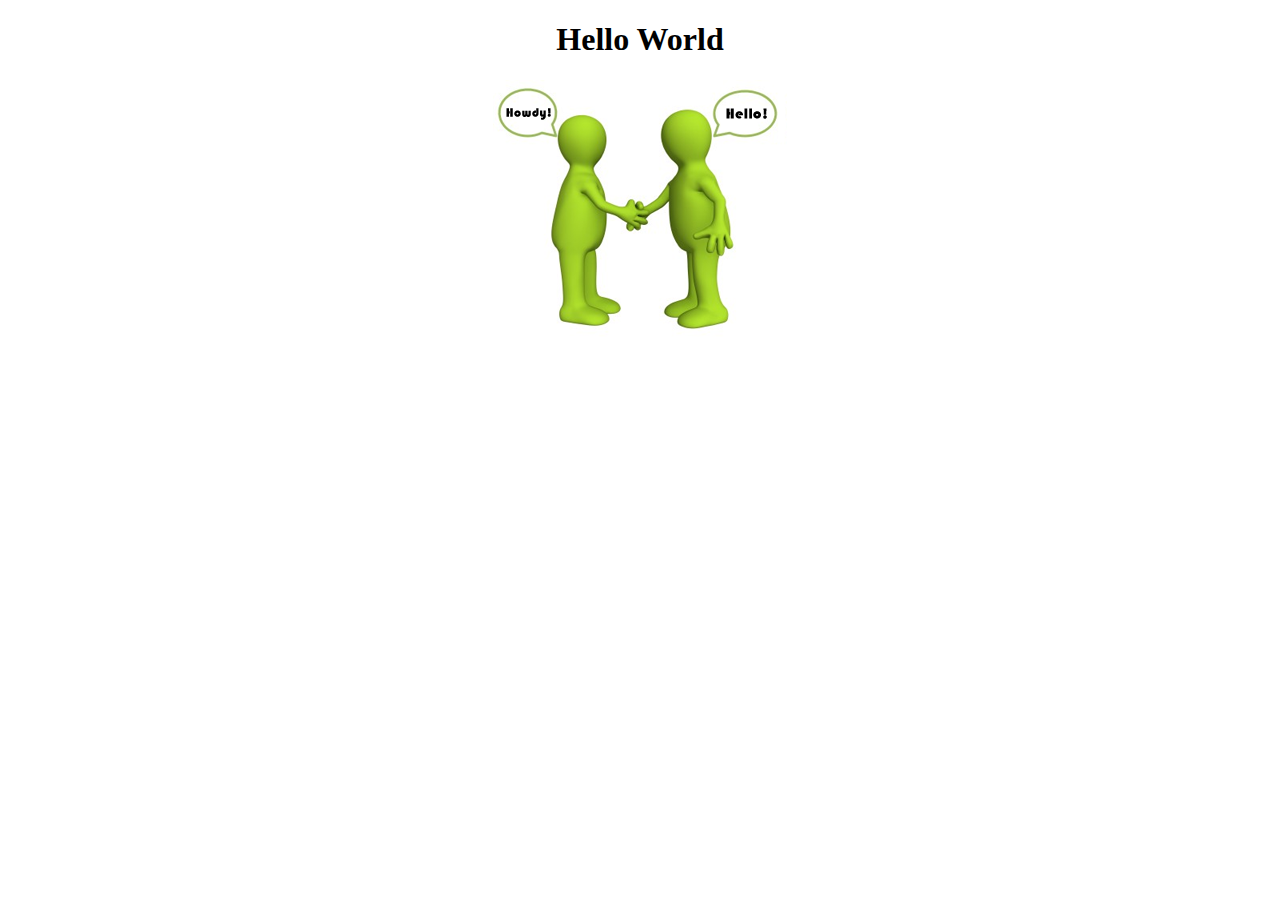
<file: CNC-Docker-master/002-static/index.html>
<!DOCTYPE html>
<html>
    <head>
        <title>Hello world</title>
    </head>
    <body>
        <div align='center'>
            <h1>Hello World</h1>
            <img src=images/hello.png>
        </div>
    </body>
</html>
</file>
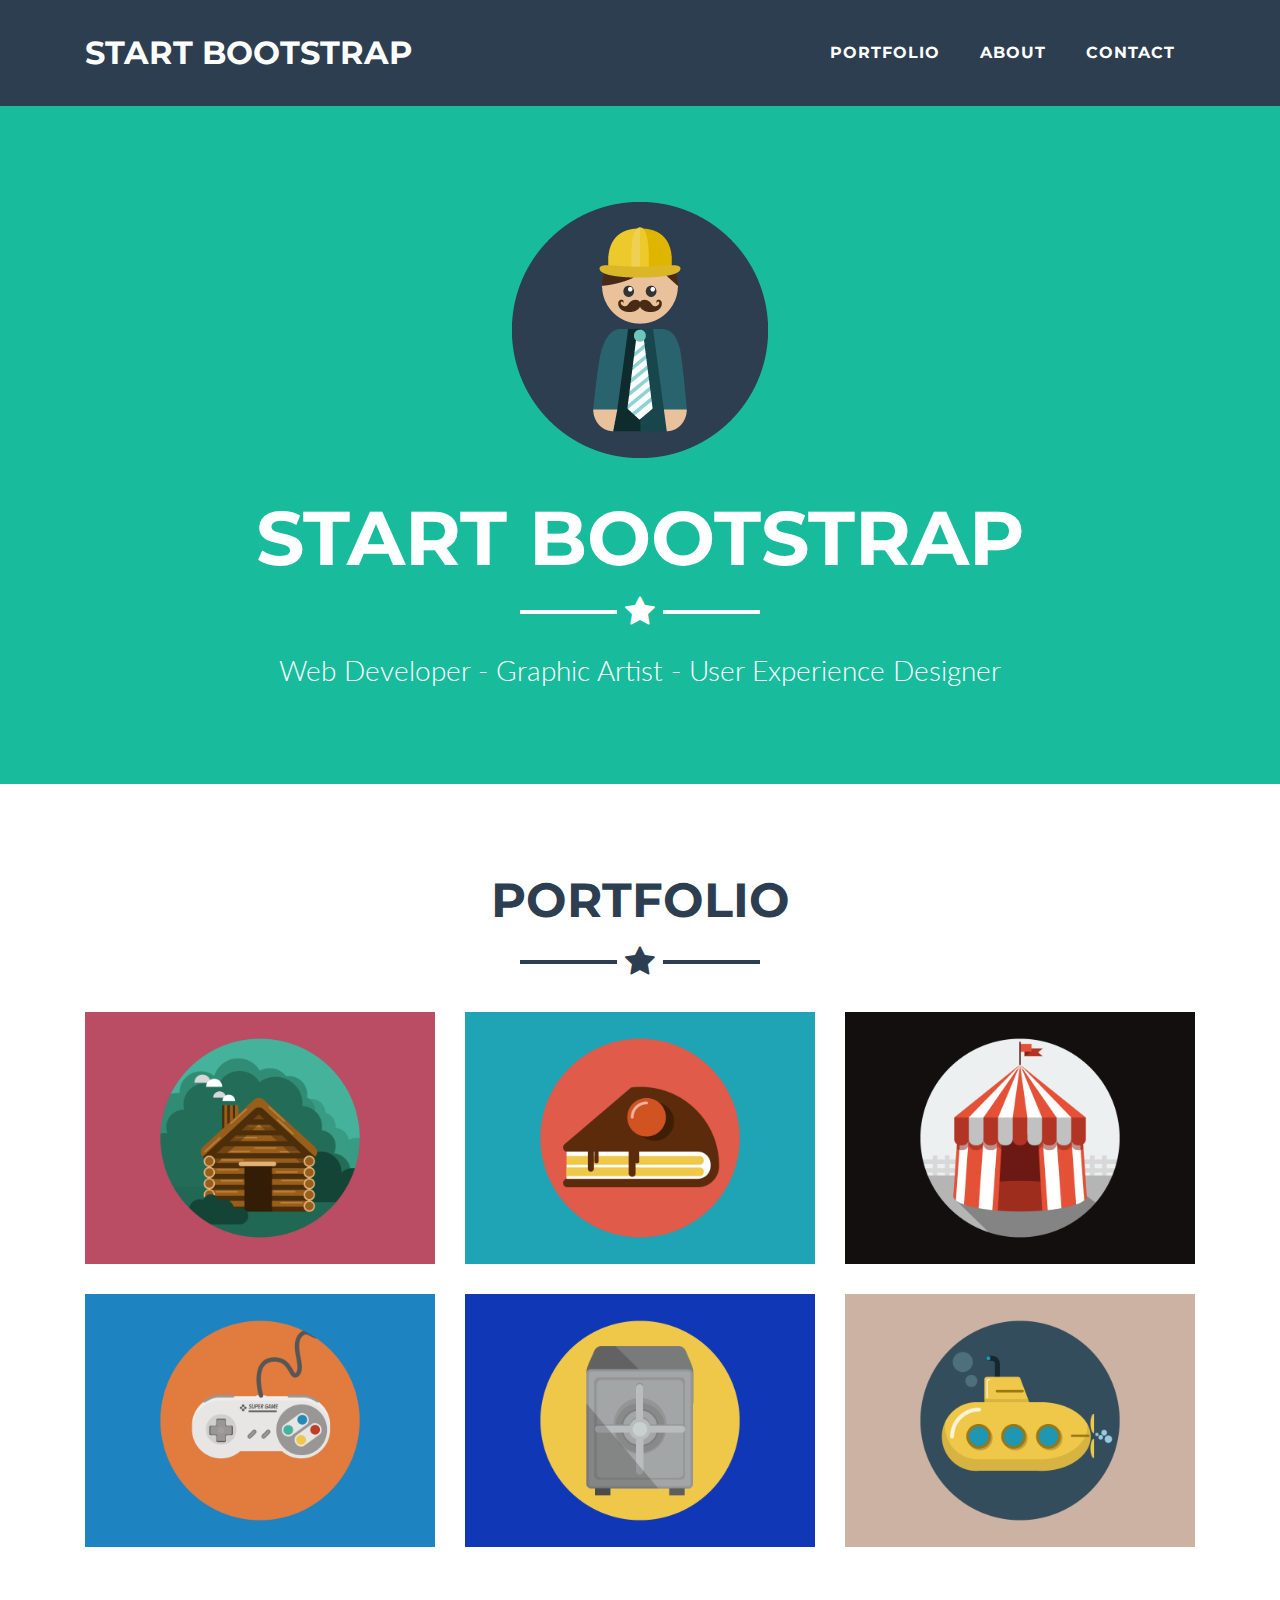
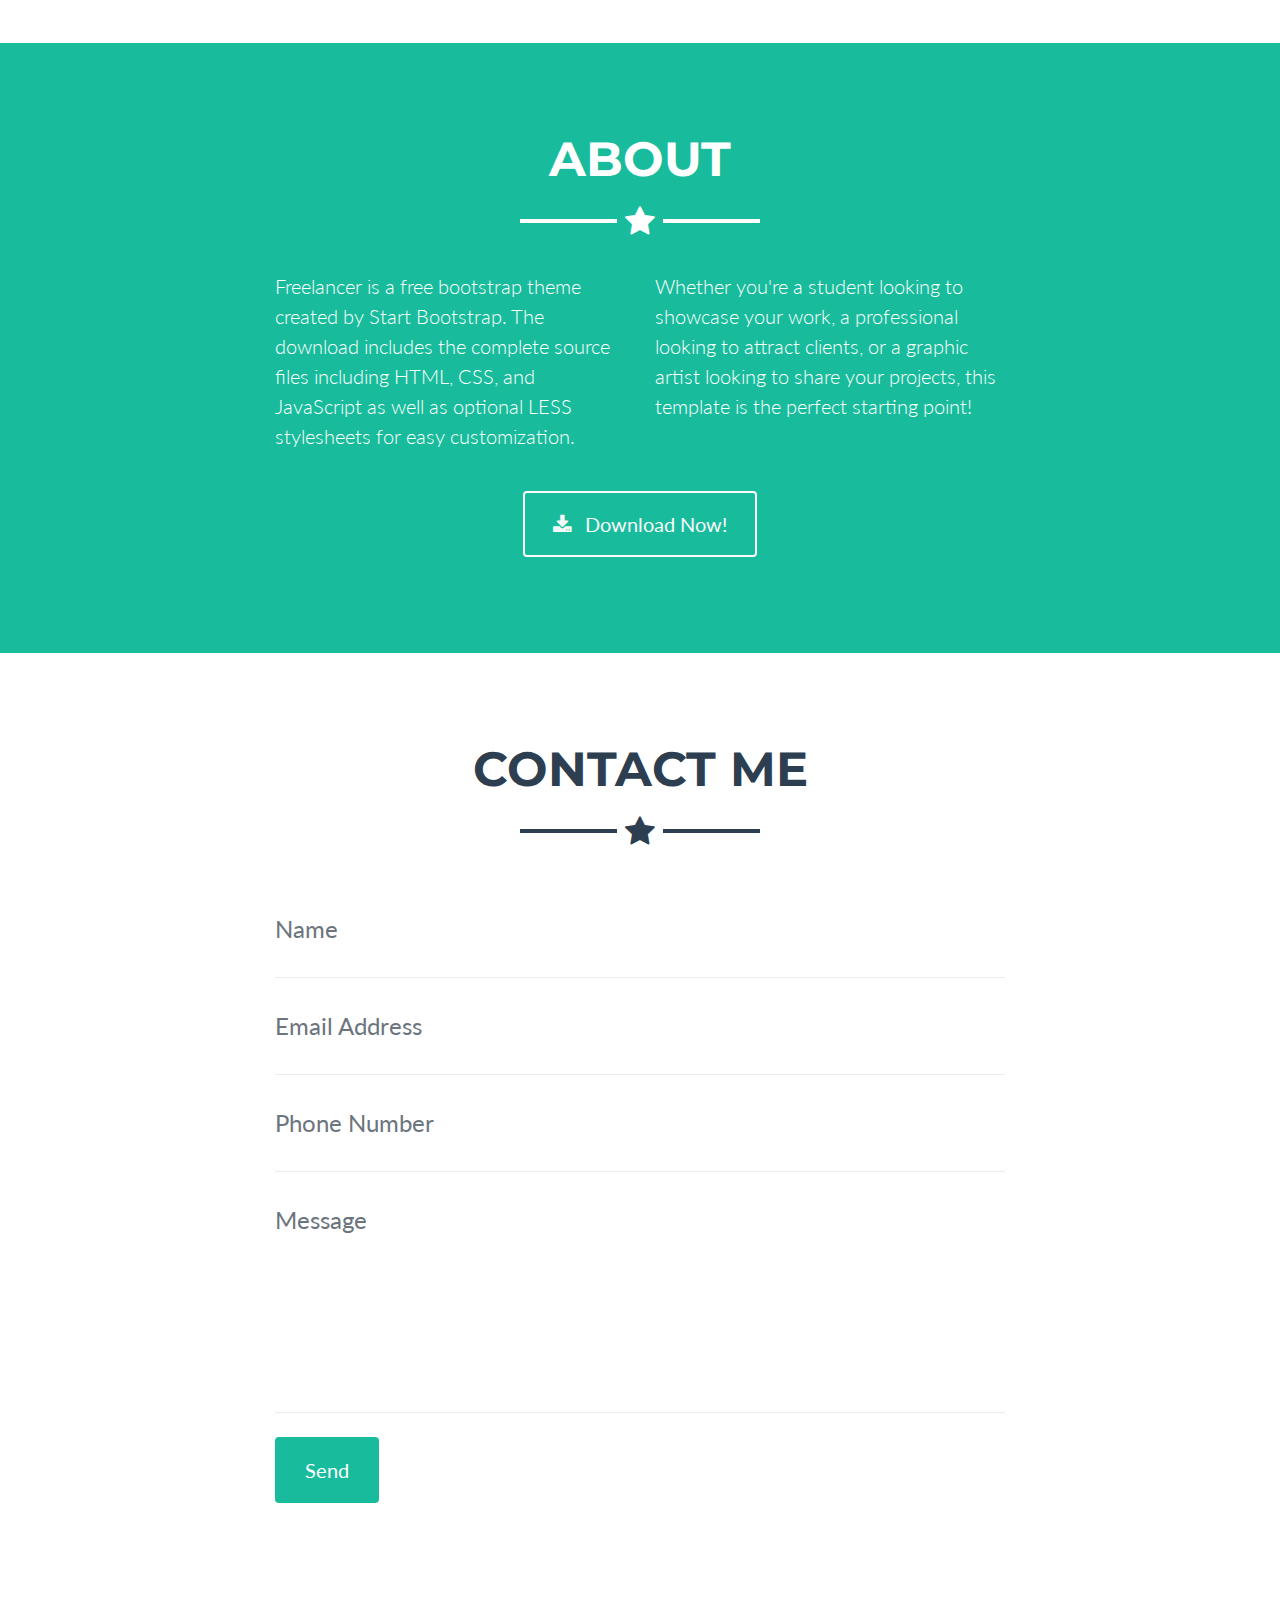
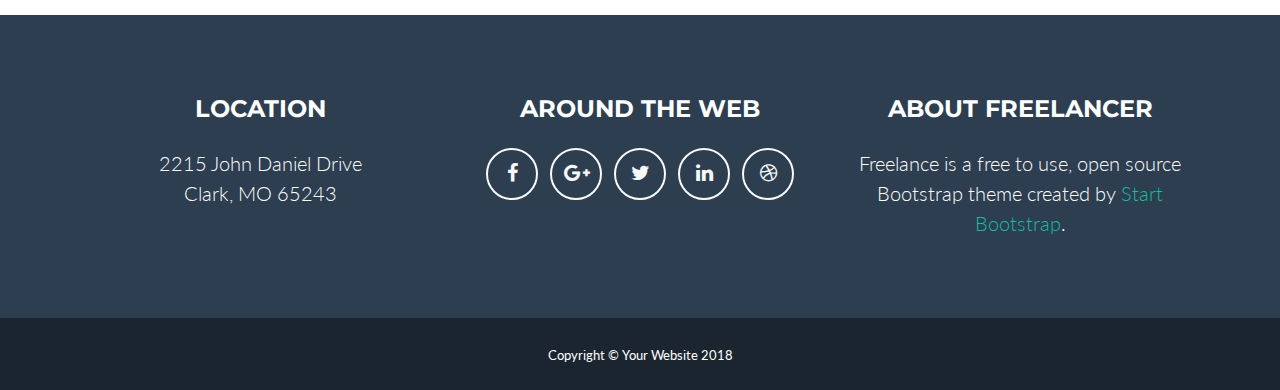
<file: docker-images/html-code/index.html>
<!DOCTYPE html>
<html lang="en">

  <head>

    <meta charset="utf-8">
    <meta name="viewport" content="width=device-width, initial-scale=1, shrink-to-fit=no">
    <meta name="description" content="">
    <meta name="author" content="">

    <title>Freelancer - Start Bootstrap Theme</title>

    <!-- Bootstrap core CSS -->
    <link href="vendor/bootstrap/css/bootstrap.min.css" rel="stylesheet">

    <!-- Custom fonts for this template -->
    <link href="vendor/font-awesome/css/font-awesome.min.css" rel="stylesheet" type="text/css">
    <link href="https://fonts.googleapis.com/css?family=Montserrat:400,700" rel="stylesheet" type="text/css">
    <link href="https://fonts.googleapis.com/css?family=Lato:400,700,400italic,700italic" rel="stylesheet" type="text/css">

    <!-- Plugin CSS -->
    <link href="vendor/magnific-popup/magnific-popup.css" rel="stylesheet" type="text/css">

    <!-- Custom styles for this template -->
    <link href="css/freelancer.min.css" rel="stylesheet">

  </head>

  <body id="page-top">

    <!-- Navigation -->
    <nav class="navbar navbar-expand-lg bg-secondary fixed-top text-uppercase" id="mainNav">
      <div class="container">
        <a class="navbar-brand js-scroll-trigger" href="#page-top">Start Bootstrap</a>
        <button class="navbar-toggler navbar-toggler-right text-uppercase bg-primary text-white rounded" type="button" data-toggle="collapse" data-target="#navbarResponsive" aria-controls="navbarResponsive" aria-expanded="false" aria-label="Toggle navigation">
          Menu
          <i class="fa fa-bars"></i>
        </button>
        <div class="collapse navbar-collapse" id="navbarResponsive">
          <ul class="navbar-nav ml-auto">
            <li class="nav-item mx-0 mx-lg-1">
              <a class="nav-link py-3 px-0 px-lg-3 rounded js-scroll-trigger" href="#portfolio">Portfolio</a>
            </li>
            <li class="nav-item mx-0 mx-lg-1">
              <a class="nav-link py-3 px-0 px-lg-3 rounded js-scroll-trigger" href="#about">About</a>
            </li>
            <li class="nav-item mx-0 mx-lg-1">
              <a class="nav-link py-3 px-0 px-lg-3 rounded js-scroll-trigger" href="#contact">Contact</a>
            </li>
          </ul>
        </div>
      </div>
    </nav>

    <!-- Header -->
    <header class="masthead bg-primary text-white text-center">
      <div class="container">
        <img class="img-fluid mb-5 d-block mx-auto" src="img/profile.png" alt="">
        <h1 class="text-uppercase mb-0">Start Bootstrap</h1>
        <hr class="star-light">
        <h2 class="font-weight-light mb-0">Web Developer - Graphic Artist - User Experience Designer</h2>
      </div>
    </header>

    <!-- Portfolio Grid Section -->
    <section class="portfolio" id="portfolio">
      <div class="container">
        <h2 class="text-center text-uppercase text-secondary mb-0">Portfolio</h2>
        <hr class="star-dark mb-5">
        <div class="row">
          <div class="col-md-6 col-lg-4">
            <a class="portfolio-item d-block mx-auto" href="#portfolio-modal-1">
              <div class="portfolio-item-caption d-flex position-absolute h-100 w-100">
                <div class="portfolio-item-caption-content my-auto w-100 text-center text-white">
                  <i class="fa fa-search-plus fa-3x"></i>
                </div>
              </div>
              <img class="img-fluid" src="img/portfolio/cabin.png" alt="">
            </a>
          </div>
          <div class="col-md-6 col-lg-4">
            <a class="portfolio-item d-block mx-auto" href="#portfolio-modal-2">
              <div class="portfolio-item-caption d-flex position-absolute h-100 w-100">
                <div class="portfolio-item-caption-content my-auto w-100 text-center text-white">
                  <i class="fa fa-search-plus fa-3x"></i>
                </div>
              </div>
              <img class="img-fluid" src="img/portfolio/cake.png" alt="">
            </a>
          </div>
          <div class="col-md-6 col-lg-4">
            <a class="portfolio-item d-block mx-auto" href="#portfolio-modal-3">
              <div class="portfolio-item-caption d-flex position-absolute h-100 w-100">
                <div class="portfolio-item-caption-content my-auto w-100 text-center text-white">
                  <i class="fa fa-search-plus fa-3x"></i>
                </div>
              </div>
              <img class="img-fluid" src="img/portfolio/circus.png" alt="">
            </a>
          </div>
          <div class="col-md-6 col-lg-4">
            <a class="portfolio-item d-block mx-auto" href="#portfolio-modal-4">
              <div class="portfolio-item-caption d-flex position-absolute h-100 w-100">
                <div class="portfolio-item-caption-content my-auto w-100 text-center text-white">
                  <i class="fa fa-search-plus fa-3x"></i>
                </div>
              </div>
              <img class="img-fluid" src="img/portfolio/game.png" alt="">
            </a>
          </div>
          <div class="col-md-6 col-lg-4">
            <a class="portfolio-item d-block mx-auto" href="#portfolio-modal-5">
              <div class="portfolio-item-caption d-flex position-absolute h-100 w-100">
                <div class="portfolio-item-caption-content my-auto w-100 text-center text-white">
                  <i class="fa fa-search-plus fa-3x"></i>
                </div>
              </div>
              <img class="img-fluid" src="img/portfolio/safe.png" alt="">
            </a>
          </div>
          <div class="col-md-6 col-lg-4">
            <a class="portfolio-item d-block mx-auto" href="#portfolio-modal-6">
              <div class="portfolio-item-caption d-flex position-absolute h-100 w-100">
                <div class="portfolio-item-caption-content my-auto w-100 text-center text-white">
                  <i class="fa fa-search-plus fa-3x"></i>
                </div>
              </div>
              <img class="img-fluid" src="img/portfolio/submarine.png" alt="">
            </a>
          </div>
        </div>
      </div>
    </section>

    <!-- About Section -->
    <section class="bg-primary text-white mb-0" id="about">
      <div class="container">
        <h2 class="text-center text-uppercase text-white">About</h2>
        <hr class="star-light mb-5">
        <div class="row">
          <div class="col-lg-4 ml-auto">
            <p class="lead">Freelancer is a free bootstrap theme created by Start Bootstrap. The download includes the complete source files including HTML, CSS, and JavaScript as well as optional LESS stylesheets for easy customization.</p>
          </div>
          <div class="col-lg-4 mr-auto">
            <p class="lead">Whether you're a student looking to showcase your work, a professional looking to attract clients, or a graphic artist looking to share your projects, this template is the perfect starting point!</p>
          </div>
        </div>
        <div class="text-center mt-4">
          <a class="btn btn-xl btn-outline-light" href="#">
            <i class="fa fa-download mr-2"></i>
            Download Now!
          </a>
        </div>
      </div>
    </section>

    <!-- Contact Section -->
    <section id="contact">
      <div class="container">
        <h2 class="text-center text-uppercase text-secondary mb-0">Contact Me</h2>
        <hr class="star-dark mb-5">
        <div class="row">
          <div class="col-lg-8 mx-auto">
            <!-- To configure the contact form email address, go to mail/contact_me.php and update the email address in the PHP file on line 19. -->
            <!-- The form should work on most web servers, but if the form is not working you may need to configure your web server differently. -->
            <form name="sentMessage" id="contactForm" novalidate="novalidate">
              <div class="control-group">
                <div class="form-group floating-label-form-group controls mb-0 pb-2">
                  <label>Name</label>
                  <input class="form-control" id="name" type="text" placeholder="Name" required="required" data-validation-required-message="Please enter your name.">
                  <p class="help-block text-danger"></p>
                </div>
              </div>
              <div class="control-group">
                <div class="form-group floating-label-form-group controls mb-0 pb-2">
                  <label>Email Address</label>
                  <input class="form-control" id="email" type="email" placeholder="Email Address" required="required" data-validation-required-message="Please enter your email address.">
                  <p class="help-block text-danger"></p>
                </div>
              </div>
              <div class="control-group">
                <div class="form-group floating-label-form-group controls mb-0 pb-2">
                  <label>Phone Number</label>
                  <input class="form-control" id="phone" type="tel" placeholder="Phone Number" required="required" data-validation-required-message="Please enter your phone number.">
                  <p class="help-block text-danger"></p>
                </div>
              </div>
              <div class="control-group">
                <div class="form-group floating-label-form-group controls mb-0 pb-2">
                  <label>Message</label>
                  <textarea class="form-control" id="message" rows="5" placeholder="Message" required="required" data-validation-required-message="Please enter a message."></textarea>
                  <p class="help-block text-danger"></p>
                </div>
              </div>
              <br>
              <div id="success"></div>
              <div class="form-group">
                <button type="submit" class="btn btn-primary btn-xl" id="sendMessageButton">Send</button>
              </div>
            </form>
          </div>
        </div>
      </div>
    </section>

    <!-- Footer -->
    <footer class="footer text-center">
      <div class="container">
        <div class="row">
          <div class="col-md-4 mb-5 mb-lg-0">
            <h4 class="text-uppercase mb-4">Location</h4>
            <p class="lead mb-0">2215 John Daniel Drive
              <br>Clark, MO 65243</p>
          </div>
          <div class="col-md-4 mb-5 mb-lg-0">
            <h4 class="text-uppercase mb-4">Around the Web</h4>
            <ul class="list-inline mb-0">
              <li class="list-inline-item">
                <a class="btn btn-outline-light btn-social text-center rounded-circle" href="#">
                  <i class="fa fa-fw fa-facebook"></i>
                </a>
              </li>
              <li class="list-inline-item">
                <a class="btn btn-outline-light btn-social text-center rounded-circle" href="#">
                  <i class="fa fa-fw fa-google-plus"></i>
                </a>
              </li>
              <li class="list-inline-item">
                <a class="btn btn-outline-light btn-social text-center rounded-circle" href="#">
                  <i class="fa fa-fw fa-twitter"></i>
                </a>
              </li>
              <li class="list-inline-item">
                <a class="btn btn-outline-light btn-social text-center rounded-circle" href="#">
                  <i class="fa fa-fw fa-linkedin"></i>
                </a>
              </li>
              <li class="list-inline-item">
                <a class="btn btn-outline-light btn-social text-center rounded-circle" href="#">
                  <i class="fa fa-fw fa-dribbble"></i>
                </a>
              </li>
            </ul>
          </div>
          <div class="col-md-4">
            <h4 class="text-uppercase mb-4">About Freelancer</h4>
            <p class="lead mb-0">Freelance is a free to use, open source Bootstrap theme created by
              <a href="http://startbootstrap.com">Start Bootstrap</a>.</p>
          </div>
        </div>
      </div>
    </footer>

    <div class="copyright py-4 text-center text-white">
      <div class="container">
        <small>Copyright &copy; Your Website 2018</small>
      </div>
    </div>

    <!-- Scroll to Top Button (Only visible on small and extra-small screen sizes) -->
    <div class="scroll-to-top d-lg-none position-fixed ">
      <a class="js-scroll-trigger d-block text-center text-white rounded" href="#page-top">
        <i class="fa fa-chevron-up"></i>
      </a>
    </div>

    <!-- Portfolio Modals -->

    <!-- Portfolio Modal 1 -->
    <div class="portfolio-modal mfp-hide" id="portfolio-modal-1">
      <div class="portfolio-modal-dialog bg-white">
        <a class="close-button d-none d-md-block portfolio-modal-dismiss" href="#">
          <i class="fa fa-3x fa-times"></i>
        </a>
        <div class="container text-center">
          <div class="row">
            <div class="col-lg-8 mx-auto">
              <h2 class="text-secondary text-uppercase mb-0">Project Name</h2>
              <hr class="star-dark mb-5">
              <img class="img-fluid mb-5" src="img/portfolio/cabin.png" alt="">
              <p class="mb-5">Lorem ipsum dolor sit amet, consectetur adipisicing elit. Mollitia neque assumenda ipsam nihil, molestias magnam, recusandae quos quis inventore quisquam velit asperiores, vitae? Reprehenderit soluta, eos quod consequuntur itaque. Nam.</p>
              <a class="btn btn-primary btn-lg rounded-pill portfolio-modal-dismiss" href="#">
                <i class="fa fa-close"></i>
                Close Project</a>
            </div>
          </div>
        </div>
      </div>
    </div>

    <!-- Portfolio Modal 2 -->
    <div class="portfolio-modal mfp-hide" id="portfolio-modal-2">
      <div class="portfolio-modal-dialog bg-white">
        <a class="close-button d-none d-md-block portfolio-modal-dismiss" href="#">
          <i class="fa fa-3x fa-times"></i>
        </a>
        <div class="container text-center">
          <div class="row">
            <div class="col-lg-8 mx-auto">
              <h2 class="text-secondary text-uppercase mb-0">Project Name</h2>
              <hr class="star-dark mb-5">
              <img class="img-fluid mb-5" src="img/portfolio/cake.png" alt="">
              <p class="mb-5">Lorem ipsum dolor sit amet, consectetur adipisicing elit. Mollitia neque assumenda ipsam nihil, molestias magnam, recusandae quos quis inventore quisquam velit asperiores, vitae? Reprehenderit soluta, eos quod consequuntur itaque. Nam.</p>
              <a class="btn btn-primary btn-lg rounded-pill portfolio-modal-dismiss" href="#">
                <i class="fa fa-close"></i>
                Close Project</a>
            </div>
          </div>
        </div>
      </div>
    </div>

    <!-- Portfolio Modal 3 -->
    <div class="portfolio-modal mfp-hide" id="portfolio-modal-3">
      <div class="portfolio-modal-dialog bg-white">
        <a class="close-button d-none d-md-block portfolio-modal-dismiss" href="#">
          <i class="fa fa-3x fa-times"></i>
        </a>
        <div class="container text-center">
          <div class="row">
            <div class="col-lg-8 mx-auto">
              <h2 class="text-secondary text-uppercase mb-0">Project Name</h2>
              <hr class="star-dark mb-5">
              <img class="img-fluid mb-5" src="img/portfolio/circus.png" alt="">
              <p class="mb-5">Lorem ipsum dolor sit amet, consectetur adipisicing elit. Mollitia neque assumenda ipsam nihil, molestias magnam, recusandae quos quis inventore quisquam velit asperiores, vitae? Reprehenderit soluta, eos quod consequuntur itaque. Nam.</p>
              <a class="btn btn-primary btn-lg rounded-pill portfolio-modal-dismiss" href="#">
                <i class="fa fa-close"></i>
                Close Project</a>
            </div>
          </div>
        </div>
      </div>
    </div>

    <!-- Portfolio Modal 4 -->
    <div class="portfolio-modal mfp-hide" id="portfolio-modal-4">
      <div class="portfolio-modal-dialog bg-white">
        <a class="close-button d-none d-md-block portfolio-modal-dismiss" href="#">
          <i class="fa fa-3x fa-times"></i>
        </a>
        <div class="container text-center">
          <div class="row">
            <div class="col-lg-8 mx-auto">
              <h2 class="text-secondary text-uppercase mb-0">Project Name</h2>
              <hr class="star-dark mb-5">
              <img class="img-fluid mb-5" src="img/portfolio/game.png" alt="">
              <p class="mb-5">Lorem ipsum dolor sit amet, consectetur adipisicing elit. Mollitia neque assumenda ipsam nihil, molestias magnam, recusandae quos quis inventore quisquam velit asperiores, vitae? Reprehenderit soluta, eos quod consequuntur itaque. Nam.</p>
              <a class="btn btn-primary btn-lg rounded-pill portfolio-modal-dismiss" href="#">
                <i class="fa fa-close"></i>
                Close Project</a>
            </div>
          </div>
        </div>
      </div>
    </div>

    <!-- Portfolio Modal 5 -->
    <div class="portfolio-modal mfp-hide" id="portfolio-modal-5">
      <div class="portfolio-modal-dialog bg-white">
        <a class="close-button d-none d-md-block portfolio-modal-dismiss" href="#">
          <i class="fa fa-3x fa-times"></i>
        </a>
        <div class="container text-center">
          <div class="row">
            <div class="col-lg-8 mx-auto">
              <h2 class="text-secondary text-uppercase mb-0">Project Name</h2>
              <hr class="star-dark mb-5">
              <img class="img-fluid mb-5" src="img/portfolio/safe.png" alt="">
              <p class="mb-5">Lorem ipsum dolor sit amet, consectetur adipisicing elit. Mollitia neque assumenda ipsam nihil, molestias magnam, recusandae quos quis inventore quisquam velit asperiores, vitae? Reprehenderit soluta, eos quod consequuntur itaque. Nam.</p>
              <a class="btn btn-primary btn-lg rounded-pill portfolio-modal-dismiss" href="#">
                <i class="fa fa-close"></i>
                Close Project</a>
            </div>
          </div>
        </div>
      </div>
    </div>

    <!-- Portfolio Modal 6 -->
    <div class="portfolio-modal mfp-hide" id="portfolio-modal-6">
      <div class="portfolio-modal-dialog bg-white">
        <a class="close-button d-none d-md-block portfolio-modal-dismiss" href="#">
          <i class="fa fa-3x fa-times"></i>
        </a>
        <div class="container text-center">
          <div class="row">
            <div class="col-lg-8 mx-auto">
              <h2 class="text-secondary text-uppercase mb-0">Project Name</h2>
              <hr class="star-dark mb-5">
              <img class="img-fluid mb-5" src="img/portfolio/submarine.png" alt="">
              <p class="mb-5">Lorem ipsum dolor sit amet, consectetur adipisicing elit. Mollitia neque assumenda ipsam nihil, molestias magnam, recusandae quos quis inventore quisquam velit asperiores, vitae? Reprehenderit soluta, eos quod consequuntur itaque. Nam.</p>
              <a class="btn btn-primary btn-lg rounded-pill portfolio-modal-dismiss" href="#">
                <i class="fa fa-close"></i>
                Close Project</a>
            </div>
          </div>
        </div>
      </div>
    </div>

    <!-- Bootstrap core JavaScript -->
    <script src="vendor/jquery/jquery.min.js"></script>
    <script src="vendor/bootstrap/js/bootstrap.bundle.min.js"></script>

    <!-- Plugin JavaScript -->
    <script src="vendor/jquery-easing/jquery.easing.min.js"></script>
    <script src="vendor/magnific-popup/jquery.magnific-popup.min.js"></script>

    <!-- Contact Form JavaScript -->
    <script src="js/jqBootstrapValidation.js"></script>
    <script src="js/contact_me.js"></script>

    <!-- Custom scripts for this template -->
    <script src="js/freelancer.min.js"></script>

  </body>

</html>
</file>
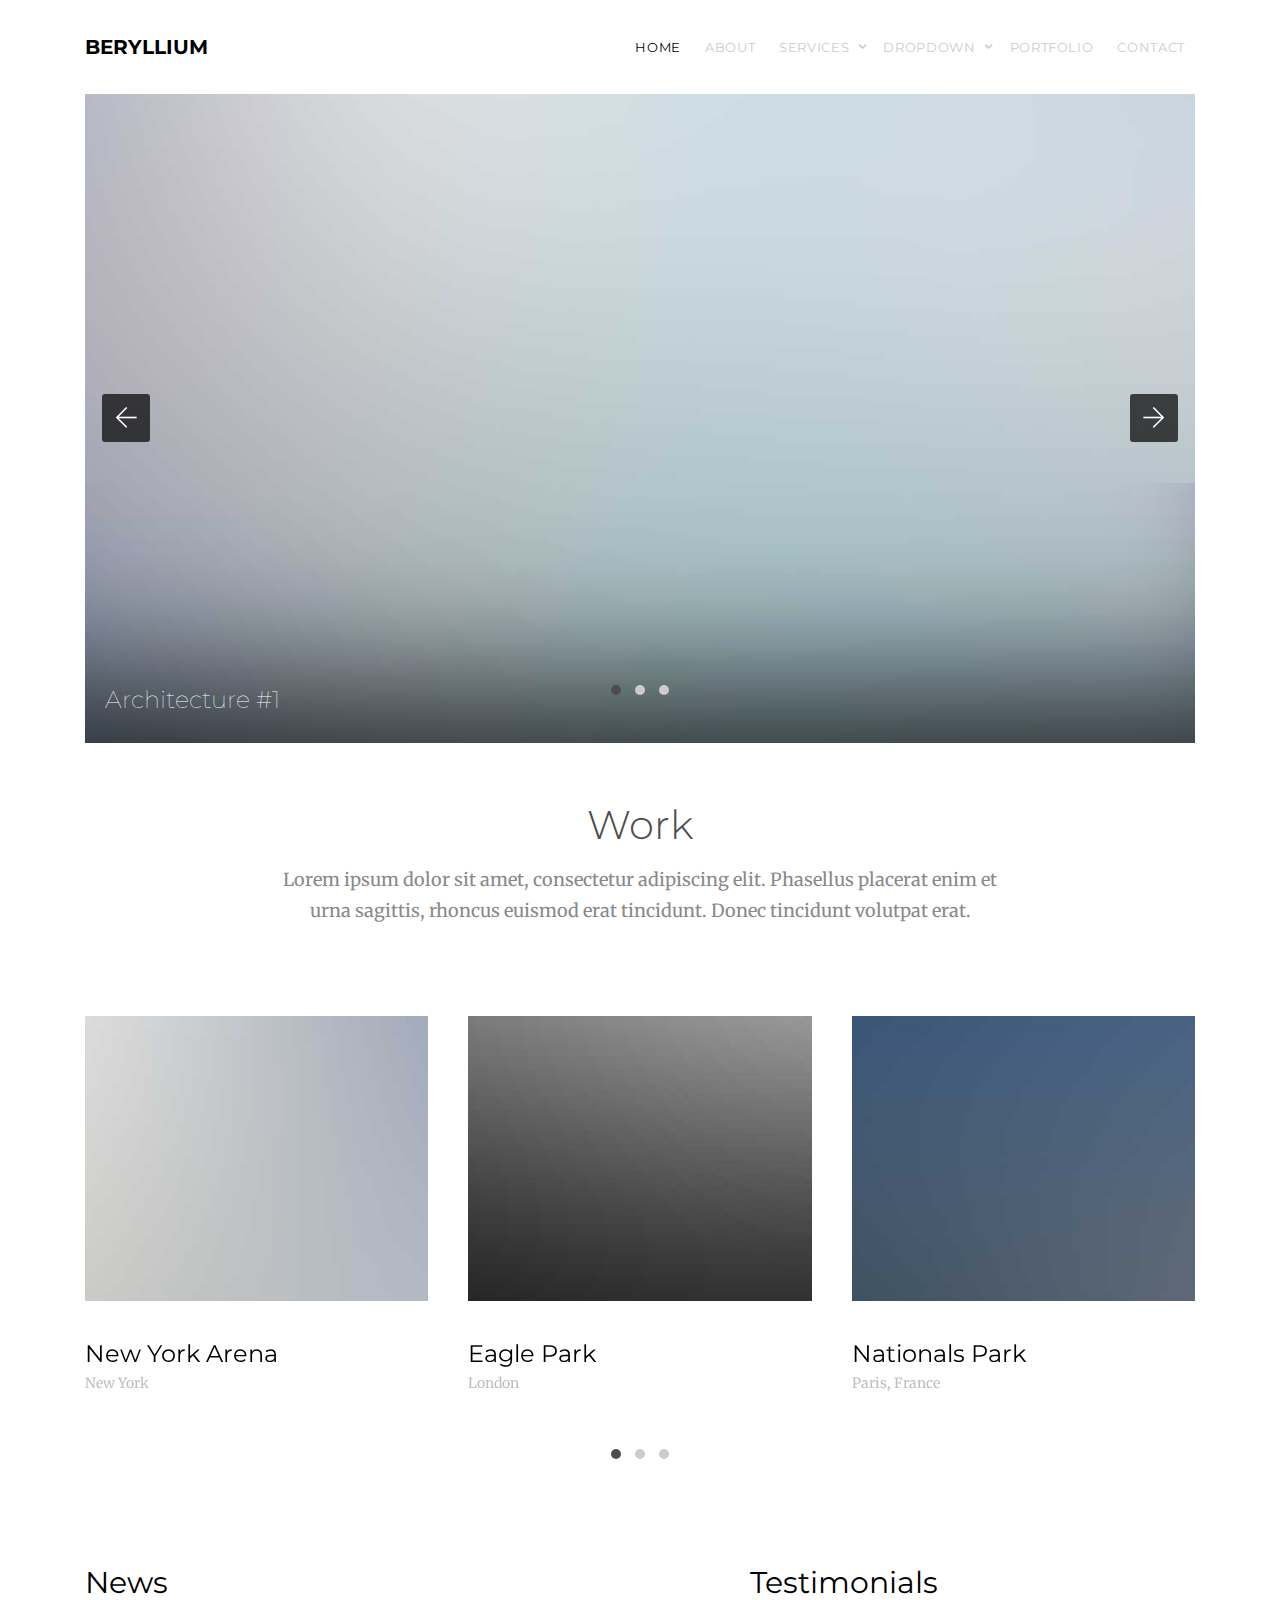
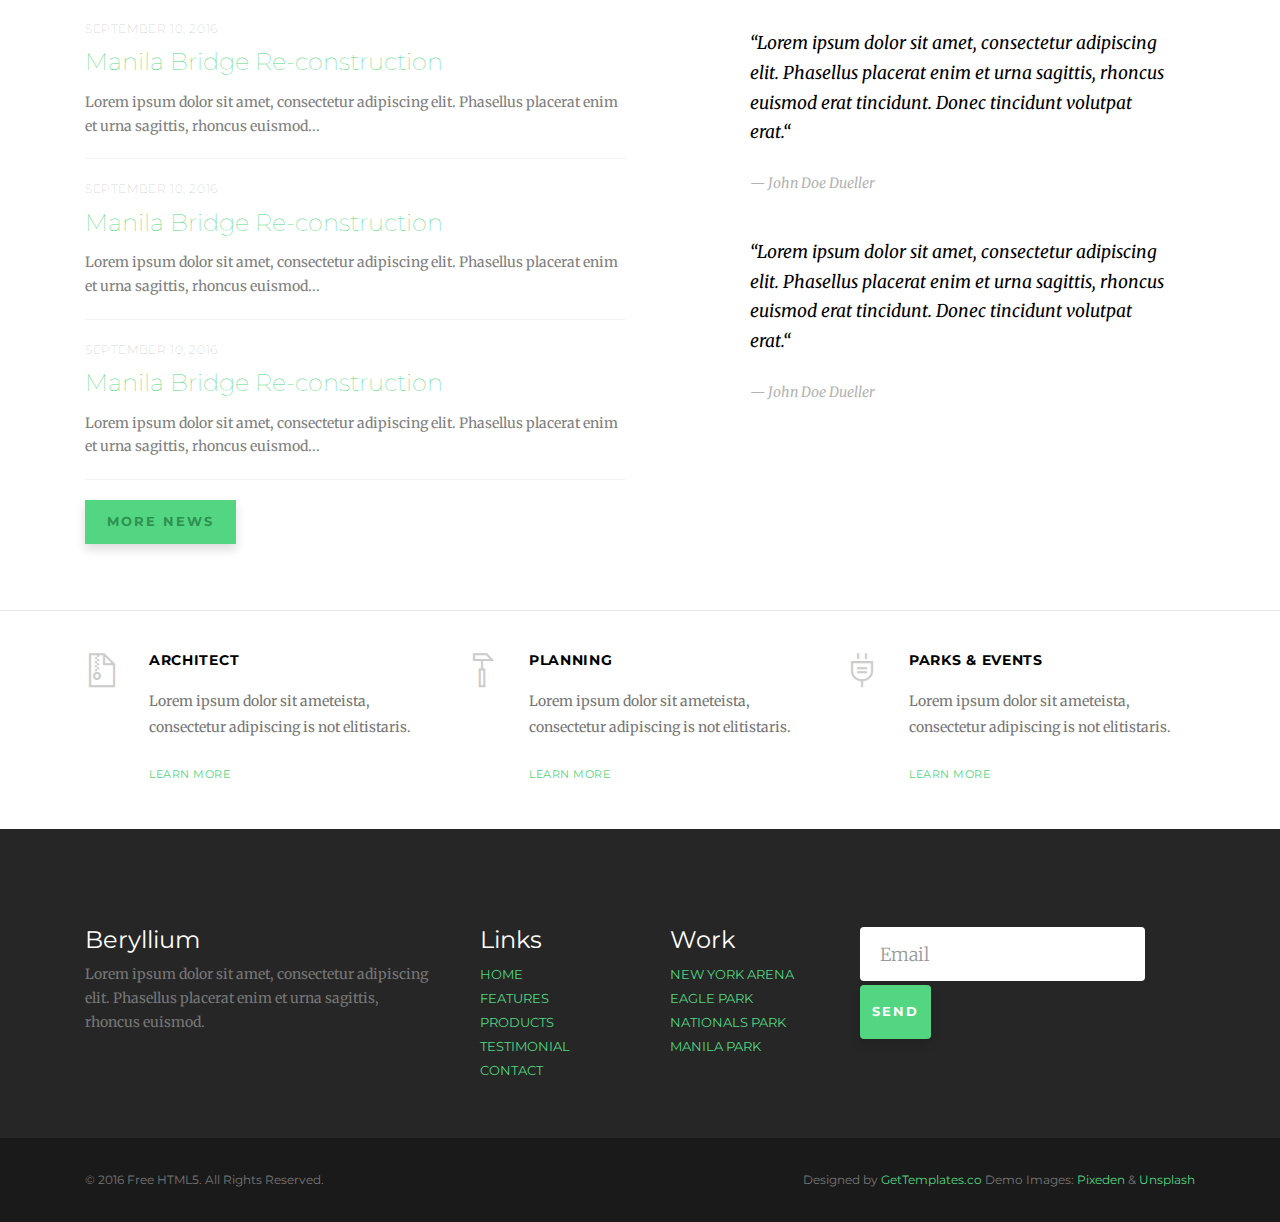
<file: templates/beryllium/index.html>
<!DOCTYPE HTML>
<!--
	Aesthetic by gettemplates.co
	Twitter: http://twitter.com/gettemplateco
	URL: http://gettemplates.co
-->
<html>
	<head>
	<meta charset="utf-8">
	<meta http-equiv="X-UA-Compatible" content="IE=edge">
	<title>Beryllium &mdash; Free Website Template, Free HTML5 Template by gettemplates.co</title>
	<meta name="viewport" content="width=device-width, initial-scale=1">
	<meta name="description" content="Free HTML5 Website Template by gettemplates.co" />
	<meta name="keywords" content="free website templates, free html5, free template, free bootstrap, free website template, html5, css3, mobile first, responsive" />
	<meta name="author" content="gettemplates.co" />

  	<!-- Facebook and Twitter integration -->
	<meta property="og:title" content=""/>
	<meta property="og:image" content=""/>
	<meta property="og:url" content=""/>
	<meta property="og:site_name" content=""/>
	<meta property="og:description" content=""/>
	<meta name="twitter:title" content="" />
	<meta name="twitter:image" content="" />
	<meta name="twitter:url" content="" />
	<meta name="twitter:card" content="" />

	<link href="https://fonts.googleapis.com/css?family=Merriweather:300,400|Montserrat:400,700" rel="stylesheet">
	
	<!-- Animate.css -->
	<link rel="stylesheet" href="css/animate.css">
	<!-- Icomoon Icon Fonts-->
	<link rel="stylesheet" href="css/icomoon.css">
	<!-- Themify Icons-->
	<link rel="stylesheet" href="css/themify-icons.css">
	<!-- Bootstrap  -->
	<link rel="stylesheet" href="css/bootstrap.css">

	<!-- Owl Carousel  -->
	<link rel="stylesheet" href="css/owl.carousel.min.css">
	<link rel="stylesheet" href="css/owl.theme.default.min.css">

	<!-- Theme style  -->
	<link rel="stylesheet" href="css/style.css">

	<!-- Modernizr JS -->
	<script src="js/modernizr-2.6.2.min.js"></script>
	<!-- FOR IE9 below -->
	<!--[if lt IE 9]>
	<script src="js/respond.min.js"></script>
	<![endif]-->

	</head>
	<body>
		
	<div class="gtco-loader"></div>
	
	<div id="page">

		<nav class="gtco-nav" role="navigation">
			<div class="gtco-container">
				
				<div class="row">
					<div class="col-sm-2 col-xs-12">
						<div id="gtco-logo"><a href="index.html">Beryllium</div>
					</div>
					<div class="col-xs-10 text-right menu-1">
						<ul>
							<li class="active"><a href="index.html">Home</a></li>
							<li><a href="about.html">About</a></li>
							<li class="has-dropdown">
								<a href="services.html">Services</a>
								<ul class="dropdown">
									<li><a href="#">Web Design</a></li>
									<li><a href="#">eCommerce</a></li>
									<li><a href="#">Branding</a></li>
									<li><a href="#">API</a></li>
								</ul>
							</li>
							<li class="has-dropdown">
								<a href="#">Dropdown</a>
								<ul class="dropdown">
									<li><a href="#">HTML5</a></li>
									<li><a href="#">CSS3</a></li>
									<li><a href="#">Sass</a></li>
									<li><a href="#">jQuery</a></li>
								</ul>
							</li>
							<li><a href="portfolio.html">Portfolio</a></li>
							<li><a href="contact.html">Contact</a></li>
						</ul>
					</div>
				</div>
				
			</div>
		</nav>

		<div class="gtco-container">
			<div class="row">
				<div class="col-md-12">
					<div class="owl-carousel owl-carousel-fullwidth">
						<div class="item">
							<a href="#">
								<img src="images/slider_1.jpg" alt="Free Website Template by GetTemplates.co">
								<div class="slider-copy">
									<h2>Architecture #1</h2>
								</div>
							</a>
						</div>
						<div class="item">
							<a href="#">
								<img src="images/slider_2.jpg" alt="Free Website Template by GetTemplates.co">
								<div class="slider-copy">
									<h2>Architecture #1</h2>
								</div>
							</a>
						</div>
						<div class="item">
							<a href="#">
								<img src="images/slider_3.jpg" alt="Free Website Template by GetTemplates.co">
								<div class="slider-copy">
									<h2>Architecture #1</h2>
								</div>
							</a>
						</div>
					</div>
				</div>
			</div>
		</div>

		<div class="gtco-section">
			<div class="gtco-container">
				<div class="row">
					<div class="col-md-8 col-md-offset-2 gtco-heading text-center">
						<h2>Work</h2>
						<p>Lorem ipsum dolor sit amet, consectetur adipiscing elit. Phasellus placerat enim et urna sagittis, rhoncus euismod erat tincidunt. Donec tincidunt volutpat erat.</p>
					</div>
				</div>
				<div class="row">

					<div class="col-md-12">
						<div class="owl-carousel owl-carousel-carousel">
							<div class="item">
								<div class="gtco-item">
									<a href="#"><img src="images/img_1.jpg" alt="" class="img-responsive"></a>
									<h2><a href="#">New York Arena</h2></a>
									<p class="role">New York</p>
								</div>
							</div>
							<div class="item">
								<div class="gtco-item">
									<a href="#"><img src="images/img_2.jpg" alt="" class="img-responsive"></a>
									<h2><a href="#">Eagle Park</h2></a>
									<p class="role">London</p>
								</div>
							</div>
							<div class="item">
								<div class="gtco-item">
									<a href="#"><img src="images/img_3.jpg" alt="" class="img-responsive"></a>
									<h2><a href="#">Nationals Park</h2></a>
									<p class="role">Paris, France</p>
								</div>
							</div>

							<div class="item">
								<div class="gtco-item">
									<a href="#"><img src="images/img_1.jpg" alt="" class="img-responsive"></a>
									<h2><a href="#">New York Arena</h2></a>
									<p class="role">New York</p>
								</div>
							</div>
							<div class="item">
								<div class="gtco-item">
									<a href="#"><img src="images/img_2.jpg" alt="" class="img-responsive"></a>
									<h2><a href="#">Eagle Park</h2></a>
									<p class="role">London</p>
								</div>
							</div>
							<div class="item">
								<div class="gtco-item">
									<a href="#"><img src="images/img_3.jpg" alt="" class="img-responsive"></a>
									<h2><a href="#">Nationals Park</h2></a>
									<p class="role">Paris, France</p>
								</div>
							</div>

							<div class="item">
								<div class="gtco-item">
									<a href="#"><img src="images/img_1.jpg" alt="" class="img-responsive"></a>
									<h2><a href="#">New York Arena</h2></a>
									<p class="role">New York</p>
								</div>
							</div>
							<div class="item">
								<div class="gtco-item">
									<a href="#"><img src="images/img_2.jpg" alt="" class="img-responsive"></a>
									<h2><a href="#">Eagle Park</h2></a>
									<p class="role">London</p>
								</div>
							</div>
							<div class="item">
								<div class="gtco-item">
									<a href="#"><img src="images/img_3.jpg" alt="" class="img-responsive"></a>
									<h2><a href="#">Nationals Park</h2></a>
									<p class="role">Paris, France</p>
								</div>
							</div>
						</div>
					</div>
					
				</div>
			</div>
		</div>
		<!-- END Work -->

		<div class="gtco-section">
			<div class="gtco-container">
				<div class="row">
					<div class="col-md-6 gtco-news">
						<h2>News</h2>	
						<ul>
							<li>
								<a href="#">
									<span class="post-date">September 10, 2016</span>
									<h3>Manila Bridge Re-construction</h3>
									<p>Lorem ipsum dolor sit amet, consectetur adipiscing elit. Phasellus placerat enim et urna sagittis, rhoncus euismod...</p>
								</a>
							</li>

							<li>
								<a href="#">
									<span class="post-date">September 10, 2016</span>
									<h3>Manila Bridge Re-construction</h3>
									<p>Lorem ipsum dolor sit amet, consectetur adipiscing elit. Phasellus placerat enim et urna sagittis, rhoncus euismod...</p>
								</a>
							</li>

							<li>
								<a href="#">
									<span class="post-date">September 10, 2016</span>
									<h3>Manila Bridge Re-construction</h3>
									<p>Lorem ipsum dolor sit amet, consectetur adipiscing elit. Phasellus placerat enim et urna sagittis, rhoncus euismod...</p>
								</a>
							</li>
						</ul>
						<p><a href="#" class="btn btn-sm btn-special">More News</a></p>
					</div>
					<!-- END News -->
					<div class="col-md-5 col-md-push-1 gtco-testimonials">
						<h2>Testimonials</h2>
						<blockquote>
							<p>&ldquo;Lorem ipsum dolor sit amet, consectetur adipiscing elit. Phasellus placerat enim et urna sagittis, rhoncus euismod erat tincidunt. Donec tincidunt volutpat erat.&ldquo;</p>
							<p class="author"><cite>&mdash; John Doe Dueller</cite></p>
						</blockquote>
						<blockquote>
							<p>&ldquo;Lorem ipsum dolor sit amet, consectetur adipiscing elit. Phasellus placerat enim et urna sagittis, rhoncus euismod erat tincidunt. Donec tincidunt volutpat erat.&ldquo;</p>
							<p class="author"><cite>&mdash; John Doe Dueller</cite></p>
						</blockquote>
					</div>
				</div>
			</div>
		</div>
		<!-- END  -->

		<div class="gtco-section gto-features">
			<div class="gtco-container">
				<div class="row">
					<div class="col-md-4">
						<div class="feature-left">
							<i class="ti-zip icon"></i>
							<div class="copy">
								<h3>Architect</h3>
								<p>Lorem ipsum dolor sit ameteista, consectetur adipiscing is not elitistaris.</p>
								<p><a href="#" class="gtco-more">Learn more</a></p>
							</div>
						</div>
					</div>
					<div class="col-md-4">
						<div class="feature-left">
							<i class="ti-hummer icon"></i>
							<div class="copy">
								<h3>Planning</h3>
								<p>Lorem ipsum dolor sit ameteista, consectetur adipiscing is not elitistaris.</p>
								<p><a href="#" class="gtco-more">Learn more</a></p>
							</div>
						</div>
					</div>
					<div class="col-md-4">
						<div class="feature-left">
							<i class="ti-plug icon"></i>
							<div class="copy">
								<h3>Parks &amp; Events</h3>
								<p>Lorem ipsum dolor sit ameteista, consectetur adipiscing is not elitistaris.</p>
								<p><a href="#" class="gtco-more">Learn more</a></p>
							</div>
						</div>
					</div>
				</div>
			</div>
		</div>

		<footer id="gtco-footer" class="gtco-section" role="contentinfo">
			<div class="gtco-container">
				<div class="row row-pb-md">
					<div class="col-md-4 gtco-widget gtco-footer-paragraph">
						<h3>Beryllium</h3>
						<p>Lorem ipsum dolor sit amet, consectetur adipiscing elit. Phasellus placerat enim et urna sagittis, rhoncus euismod.</p>
					</div>
					<div class="col-md-4">
						<div class="row">
							<div class="col-md-6 gtco-footer-link">
								<h3>Links</h3>
								<ul class="gtco-list-link">
									<li><a href="#">Home</a></li>
									<li><a href="#">Features</a></li>
									<li><a href="#">Products</a></li>
									<li><a href="#">Testimonial</a></li>
									<li><a href="#">Contact</a></li>
								</ul>
							</div>
							<div class="col-md-6 gtco-footer-link">
								<h3>Work</h3>
								<ul class="gtco-list-link">
									<li><a href="#">New York Arena</a></li>
									<li><a href="#">Eagle Park</a></li>
									<li><a href="#">Nationals Park</a></li>
									<li><a href="#">Manila Park</a></li>
								</ul>
							</div>
						</div>
					</div>
					<div class="col-md-4 gtco-footer-subscribe">
						<form class="form-inline">
						  <div class="form-group">
						    <label class="sr-only" for="exampleInputEmail3">Email address</label>
						    <input type="email" class="form-control" id="" placeholder="Email">
						  </div>
						  <button type="submit" class="btn btn-primary">Send</button>
						</form>
					</div>
				</div>
			</div>
			<div class="gtco-copyright">
				<div class="gtco-container">
					<div class="row">
						<div class="col-md-6 text-left">
							<p><small>&copy; 2016 Free HTML5. All Rights Reserved. </small></p>
						</div>
						<div class="col-md-6 text-right">
							<p><small>Designed by <a href="http://gettemplates.co/" target="_blank">GetTemplates.co</a> Demo Images: <a href="http://pixeden.com/" target="_blank">Pixeden</a> &amp; <a href="http://unsplash.com" target="_blank">Unsplash</a></small> </p>
						</div>
					</div>
				</div>
			</div>
		</footer>
		<!-- END footer -->

	</div>

	<div class="gototop js-top">
		<a href="#" class="js-gotop"><i class="icon-arrow-up"></i></a>
	</div>
	
	<!-- jQuery -->
	<script src="js/jquery.min.js"></script>
	<!-- jQuery Easing -->
	<script src="js/jquery.easing.1.3.js"></script>
	<!-- Bootstrap -->
	<script src="js/bootstrap.min.js"></script>
	<!-- Waypoints -->
	<script src="js/jquery.waypoints.min.js"></script>
	<!-- Carousel -->
	<script src="js/owl.carousel.min.js"></script>

	<!-- Main -->
	<script src="js/main.js"></script>

	</body>
</html>
</file>
<file: templates/beryllium/css/icomoon.css>
@font-face {
  font-family: 'icomoon';
  src:  url('../fonts/icomoon/icomoon.eot?6iuir');
  src:  url('../fonts/icomoon/icomoon.eot?6iuir#iefix') format('embedded-opentype'),
    url('../fonts/icomoon/icomoon.ttf?6iuir') format('truetype'),
    url('../fonts/icomoon/icomoon.woff?6iuir') format('woff'),
    url('../fonts/icomoon/icomoon.svg?6iuir#icomoon') format('svg');
  font-weight: normal;
  font-style: normal;
}

[class^="icon-"], [class*=" icon-"] {
  /* use !important to prevent issues with browser extensions that change fonts */
  font-family: 'icomoon' !important;
  speak: none;
  font-style: normal;
  font-weight: normal;
  font-variant: normal;
  text-transform: none;
  line-height: 1;

  /* Better Font Rendering =========== */
  -webkit-font-smoothing: antialiased;
  -moz-osx-font-smoothing: grayscale;
}

.icon-eye:before {
  content: "\e000";
}
.icon-paper-clip:before {
  content: "\e001";
}
.icon-mail:before {
  content: "\e002";
}
.icon-toggle:before {
  content: "\e003";
}
.icon-layout:before {
  content: "\e004";
}
.icon-link:before {
  content: "\e005";
}
.icon-bell:before {
  content: "\e006";
}
.icon-lock:before {
  content: "\e007";
}
.icon-unlock:before {
  content: "\e008";
}
.icon-ribbon:before {
  content: "\e009";
}
.icon-image:before {
  content: "\e010";
}
.icon-signal:before {
  content: "\e011";
}
.icon-target:before {
  content: "\e012";
}
.icon-clipboard:before {
  content: "\e013";
}
.icon-clock:before {
  content: "\e014";
}
.icon-watch:before {
  content: "\e015";
}
.icon-air-play:before {
  content: "\e016";
}
.icon-camera:before {
  content: "\e017";
}
.icon-video:before {
  content: "\e018";
}
.icon-disc:before {
  content: "\e019";
}
.icon-printer:before {
  content: "\e020";
}
.icon-monitor:before {
  content: "\e021";
}
.icon-server:before {
  content: "\e022";
}
.icon-cog:before {
  content: "\e023";
}
.icon-heart:before {
  content: "\e024";
}
.icon-paragraph:before {
  content: "\e025";
}
.icon-align-justify:before {
  content: "\e026";
}
.icon-align-left:before {
  content: "\e027";
}
.icon-align-center:before {
  content: "\e028";
}
.icon-align-right:before {
  content: "\e029";
}
.icon-book:before {
  content: "\e030";
}
.icon-layers:before {
  content: "\e031";
}
.icon-stack:before {
  content: "\e032";
}
.icon-stack-2:before {
  content: "\e033";
}
.icon-paper:before {
  content: "\e034";
}
.icon-paper-stack:before {
  content: "\e035";
}
.icon-search:before {
  content: "\e036";
}
.icon-zoom-in:before {
  content: "\e037";
}
.icon-zoom-out:before {
  content: "\e038";
}
.icon-reply:before {
  content: "\e039";
}
.icon-circle-plus:before {
  content: "\e040";
}
.icon-circle-minus:before {
  content: "\e041";
}
.icon-circle-check:before {
  content: "\e042";
}
.icon-circle-cross:before {
  content: "\e043";
}
.icon-square-plus:before {
  content: "\e044";
}
.icon-square-minus:before {
  content: "\e045";
}
.icon-square-check:before {
  content: "\e046";
}
.icon-square-cross:before {
  content: "\e047";
}
.icon-microphone:before {
  content: "\e048";
}
.icon-record:before {
  content: "\e049";
}
.icon-skip-back:before {
  content: "\e050";
}
.icon-rewind:before {
  content: "\e051";
}
.icon-play:before {
  content: "\e052";
}
.icon-pause:before {
  content: "\e053";
}
.icon-stop:before {
  content: "\e054";
}
.icon-fast-forward:before {
  content: "\e055";
}
.icon-skip-forward:before {
  content: "\e056";
}
.icon-shuffle:before {
  content: "\e057";
}
.icon-repeat:before {
  content: "\e058";
}
.icon-folder:before {
  content: "\e059";
}
.icon-umbrella:before {
  content: "\e060";
}
.icon-moon:before {
  content: "\e061";
}
.icon-thermometer:before {
  content: "\e062";
}
.icon-drop:before {
  content: "\e063";
}
.icon-sun:before {
  content: "\e064";
}
.icon-cloud:before {
  content: "\e065";
}
.icon-cloud-upload:before {
  content: "\e066";
}
.icon-cloud-download:before {
  content: "\e067";
}
.icon-upload:before {
  content: "\e068";
}
.icon-download:before {
  content: "\e069";
}
.icon-location:before {
  content: "\e070";
}
.icon-location-2:before {
  content: "\e071";
}
.icon-map:before {
  content: "\e072";
}
.icon-battery:before {
  content: "\e073";
}
.icon-head:before {
  content: "\e074";
}
.icon-briefcase:before {
  content: "\e075";
}
.icon-speech-bubble:before {
  content: "\e076";
}
.icon-anchor:before {
  content: "\e077";
}
.icon-globe:before {
  content: "\e078";
}
.icon-box:before {
  content: "\e079";
}
.icon-reload:before {
  content: "\e080";
}
.icon-share:before {
  content: "\e081";
}
.icon-marquee:before {
  content: "\e082";
}
.icon-marquee-plus:before {
  content: "\e083";
}
.icon-marquee-minus:before {
  content: "\e084";
}
.icon-tag:before {
  content: "\e085";
}
.icon-power:before {
  content: "\e086";
}
.icon-command:before {
  content: "\e087";
}
.icon-alt:before {
  content: "\e088";
}
.icon-esc:before {
  content: "\e089";
}
.icon-bar-graph:before {
  content: "\e090";
}
.icon-bar-graph-2:before {
  content: "\e091";
}
.icon-pie-graph:before {
  content: "\e092";
}
.icon-star:before {
  content: "\e093";
}
.icon-arrow-left:before {
  content: "\e094";
}
.icon-arrow-right:before {
  content: "\e095";
}
.icon-arrow-up:before {
  content: "\e096";
}
.icon-arrow-down:before {
  content: "\e097";
}
.icon-volume:before {
  content: "\e098";
}
.icon-mute:before {
  content: "\e099";
}
.icon-content-right:before {
  content: "\e100";
}
.icon-content-left:before {
  content: "\e101";
}
.icon-grid:before {
  content: "\e102";
}
.icon-grid-2:before {
  content: "\e103";
}
.icon-columns:before {
  content: "\e104";
}
.icon-loader:before {
  content: "\e105";
}
.icon-bag:before {
  content: "\e106";
}
.icon-ban:before {
  content: "\e107";
}
.icon-flag:before {
  content: "\e108";
}
.icon-trash:before {
  content: "\e109";
}
.icon-expand:before {
  content: "\e110";
}
.icon-contract:before {
  content: "\e111";
}
.icon-maximize:before {
  content: "\e112";
}
.icon-minimize:before {
  content: "\e113";
}
.icon-plus:before {
  content: "\e114";
}
.icon-minus:before {
  content: "\e115";
}
.icon-check:before {
  content: "\e116";
}
.icon-cross:before {
  content: "\e117";
}
.icon-move:before {
  content: "\e118";
}
.icon-delete:before {
  content: "\e119";
}
.icon-menu:before {
  content: "\e120";
}
.icon-archive:before {
  content: "\e121";
}
.icon-inbox:before {
  content: "\e122";
}
.icon-outbox:before {
  content: "\e123";
}
.icon-file:before {
  content: "\e124";
}
.icon-file-add:before {
  content: "\e125";
}
.icon-file-subtract:before {
  content: "\e126";
}
.icon-help:before {
  content: "\e127";
}
.icon-open:before {
  content: "\e128";
}
.icon-ellipsis:before {
  content: "\e129";
}
.icon-add-to-list:before {
  content: "\e900";
}
.icon-classic-computer:before {
  content: "\e901";
}
.icon-controller-fast-backward:before {
  content: "\e902";
}
.icon-creative-commons-attribution:before {
  content: "\e903";
}
.icon-creative-commons-noderivs:before {
  content: "\e904";
}
.icon-creative-commons-noncommercial-eu:before {
  content: "\e905";
}
.icon-creative-commons-noncommercial-us:before {
  content: "\e906";
}
.icon-creative-commons-public-domain:before {
  content: "\e907";
}
.icon-creative-commons-remix:before {
  content: "\e908";
}
.icon-creative-commons-share:before {
  content: "\e909";
}
.icon-creative-commons-sharealike:before {
  content: "\e90a";
}
.icon-creative-commons:before {
  content: "\e90b";
}
.icon-document-landscape:before {
  content: "\e90c";
}
.icon-remove-user:before {
  content: "\e90d";
}
.icon-warning:before {
  content: "\e90e";
}
.icon-arrow-bold-down:before {
  content: "\e90f";
}
.icon-arrow-bold-left:before {
  content: "\e910";
}
.icon-arrow-bold-right:before {
  content: "\e911";
}
.icon-arrow-bold-up:before {
  content: "\e912";
}
.icon-arrow-down2:before {
  content: "\e913";
}
.icon-arrow-left2:before {
  content: "\e914";
}
.icon-arrow-long-down:before {
  content: "\e915";
}
.icon-arrow-long-left:before {
  content: "\e916";
}
.icon-arrow-long-right:before {
  content: "\e917";
}
.icon-arrow-long-up:before {
  content: "\e918";
}
.icon-arrow-right2:before {
  content: "\e919";
}
.icon-arrow-up2:before {
  content: "\e91a";
}
.icon-arrow-with-circle-down:before {
  content: "\e91b";
}
.icon-arrow-with-circle-left:before {
  content: "\e91c";
}
.icon-arrow-with-circle-right:before {
  content: "\e91d";
}
.icon-arrow-with-circle-up:before {
  content: "\e91e";
}
.icon-bookmark:before {
  content: "\e91f";
}
.icon-bookmarks:before {
  content: "\e920";
}
.icon-chevron-down:before {
  content: "\e921";
}
.icon-chevron-left:before {
  content: "\e922";
}
.icon-chevron-right:before {
  content: "\e923";
}
.icon-chevron-small-down:before {
  content: "\e924";
}
.icon-chevron-small-left:before {
  content: "\e925";
}
.icon-chevron-small-right:before {
  content: "\e926";
}
.icon-chevron-small-up:before {
  content: "\e927";
}
.icon-chevron-thin-down:before {
  content: "\e928";
}
.icon-chevron-thin-left:before {
  content: "\e929";
}
.icon-chevron-thin-right:before {
  content: "\e92a";
}
.icon-chevron-thin-up:before {
  content: "\e92b";
}
.icon-chevron-up:before {
  content: "\e92c";
}
.icon-chevron-with-circle-down:before {
  content: "\e92d";
}
.icon-chevron-with-circle-left:before {
  content: "\e92e";
}
.icon-chevron-with-circle-right:before {
  content: "\e92f";
}
.icon-chevron-with-circle-up:before {
  content: "\e930";
}
.icon-cloud2:before {
  content: "\e931";
}
.icon-controller-fast-forward:before {
  content: "\e932";
}
.icon-controller-jump-to-start:before {
  content: "\e933";
}
.icon-controller-next:before {
  content: "\e934";
}
.icon-controller-paus:before {
  content: "\e935";
}
.icon-controller-play:before {
  content: "\e936";
}
.icon-controller-record:before {
  content: "\e937";
}
.icon-controller-stop:before {
  content: "\e938";
}
.icon-controller-volume:before {
  content: "\e939";
}
.icon-dot-single:before {
  content: "\e93a";
}
.icon-dots-three-horizontal:before {
  content: "\e93b";
}
.icon-dots-three-vertical:before {
  content: "\e93c";
}
.icon-dots-two-horizontal:before {
  content: "\e93d";
}
.icon-dots-two-vertical:before {
  content: "\e93e";
}
.icon-download2:before {
  content: "\e93f";
}
.icon-emoji-flirt:before {
  content: "\e940";
}
.icon-flow-branch:before {
  content: "\e941";
}
.icon-flow-cascade:before {
  content: "\e942";
}
.icon-flow-line:before {
  content: "\e943";
}
.icon-flow-parallel:before {
  content: "\e944";
}
.icon-flow-tree:before {
  content: "\e945";
}
.icon-install:before {
  content: "\e946";
}
.icon-layers2:before {
  content: "\e947";
}
.icon-open-book:before {
  content: "\e948";
}
.icon-resize-100:before {
  content: "\e949";
}
.icon-resize-full-screen:before {
  content: "\e94a";
}
.icon-save:before {
  content: "\e94b";
}
.icon-select-arrows:before {
  content: "\e94c";
}
.icon-sound-mute:before {
  content: "\e94d";
}
.icon-sound:before {
  content: "\e94e";
}
.icon-trash2:before {
  content: "\e94f";
}
.icon-triangle-down:before {
  content: "\e950";
}
.icon-triangle-left:before {
  content: "\e951";
}
.icon-triangle-right:before {
  content: "\e952";
}
.icon-triangle-up:before {
  content: "\e953";
}
.icon-uninstall:before {
  content: "\e954";
}
.icon-upload-to-cloud:before {
  content: "\e955";
}
.icon-upload2:before {
  content: "\e956";
}
.icon-add-user:before {
  content: "\e957";
}
.icon-address:before {
  content: "\e958";
}
.icon-adjust:before {
  content: "\e959";
}
.icon-air:before {
  content: "\e95a";
}
.icon-aircraft-landing:before {
  content: "\e95b";
}
.icon-aircraft-take-off:before {
  content: "\e95c";
}
.icon-aircraft:before {
  content: "\e95d";
}
.icon-align-bottom:before {
  content: "\e95e";
}
.icon-align-horizontal-middle:before {
  content: "\e95f";
}
.icon-align-left2:before {
  content: "\e960";
}
.icon-align-right2:before {
  content: "\e961";
}
.icon-align-top:before {
  content: "\e962";
}
.icon-align-vertical-middle:before {
  content: "\e963";
}
.icon-archive2:before {
  content: "\e964";
}
.icon-area-graph:before {
  content: "\e965";
}
.icon-attachment:before {
  content: "\e966";
}
.icon-awareness-ribbon:before {
  content: "\e967";
}
.icon-back-in-time:before {
  content: "\e968";
}
.icon-back:before {
  content: "\e969";
}
.icon-bar-graph2:before {
  content: "\e96a";
}
.icon-battery2:before {
  content: "\e96b";
}
.icon-beamed-note:before {
  content: "\e96c";
}
.icon-bell2:before {
  content: "\e96d";
}
.icon-blackboard:before {
  content: "\e96e";
}
.icon-block:before {
  content: "\e96f";
}
.icon-book2:before {
  content: "\e970";
}
.icon-bowl:before {
  content: "\e971";
}
.icon-box2:before {
  content: "\e972";
}
.icon-briefcase2:before {
  content: "\e973";
}
.icon-browser:before {
  content: "\e974";
}
.icon-brush:before {
  content: "\e975";
}
.icon-bucket:before {
  content: "\e976";
}
.icon-cake:before {
  content: "\e977";
}
.icon-calculator:before {
  content: "\e978";
}
.icon-calendar:before {
  content: "\e979";
}
.icon-camera2:before {
  content: "\e97a";
}
.icon-ccw:before {
  content: "\e97b";
}
.icon-chat:before {
  content: "\e97c";
}
.icon-check2:before {
  content: "\e97d";
}
.icon-circle-with-cross:before {
  content: "\e97e";
}
.icon-circle-with-minus:before {
  content: "\e97f";
}
.icon-circle-with-plus:before {
  content: "\e980";
}
.icon-circle:before {
  content: "\e981";
}
.icon-circular-graph:before {
  content: "\e982";
}
.icon-clapperboard:before {
  content: "\e983";
}
.icon-clipboard2:before {
  content: "\e984";
}
.icon-clock2:before {
  content: "\e985";
}
.icon-code:before {
  content: "\e986";
}
.icon-cog2:before {
  content: "\e987";
}
.icon-colours:before {
  content: "\e988";
}
.icon-compass:before {
  content: "\e989";
}
.icon-copy:before {
  content: "\e98a";
}
.icon-credit-card:before {
  content: "\e98b";
}
.icon-credit:before {
  content: "\e98c";
}
.icon-cross2:before {
  content: "\e98d";
}
.icon-cup:before {
  content: "\e98e";
}
.icon-cw:before {
  content: "\e98f";
}
.icon-cycle:before {
  content: "\e990";
}
.icon-database:before {
  content: "\e991";
}
.icon-dial-pad:before {
  content: "\e992";
}
.icon-direction:before {
  content: "\e993";
}
.icon-document:before {
  content: "\e994";
}
.icon-documents:before {
  content: "\e995";
}
.icon-drink:before {
  content: "\e996";
}
.icon-drive:before {
  content: "\e997";
}
.icon-drop2:before {
  content: "\e998";
}
.icon-edit:before {
  content: "\e999";
}
.icon-email:before {
  content: "\e99a";
}
.icon-emoji-happy:before {
  content: "\e99b";
}
.icon-emoji-neutral:before {
  content: "\e99c";
}
.icon-emoji-sad:before {
  content: "\e99d";
}
.icon-erase:before {
  content: "\e99e";
}
.icon-eraser:before {
  content: "\e99f";
}
.icon-export:before {
  content: "\e9a0";
}
.icon-eye2:before {
  content: "\e9a1";
}
.icon-feather:before {
  content: "\e9a2";
}
.icon-flag2:before {
  content: "\e9a3";
}
.icon-flash:before {
  content: "\e9a4";
}
.icon-flashlight:before {
  content: "\e9a5";
}
.icon-flat-brush:before {
  content: "\e9a6";
}
.icon-folder-images:before {
  content: "\e9a7";
}
.icon-folder-music:before {
  content: "\e9a8";
}
.icon-folder-video:before {
  content: "\e9a9";
}
.icon-folder2:before {
  content: "\e9aa";
}
.icon-forward:before {
  content: "\e9ab";
}
.icon-funnel:before {
  content: "\e9ac";
}
.icon-game-controller:before {
  content: "\e9ad";
}
.icon-gauge:before {
  content: "\e9ae";
}
.icon-globe2:before {
  content: "\e9af";
}
.icon-graduation-cap:before {
  content: "\e9b0";
}
.icon-grid2:before {
  content: "\e9b1";
}
.icon-hair-cross:before {
  content: "\e9b2";
}
.icon-hand:before {
  content: "\e9b3";
}
.icon-heart-outlined:before {
  content: "\e9b4";
}
.icon-heart2:before {
  content: "\e9b5";
}
.icon-help-with-circle:before {
  content: "\e9b6";
}
.icon-help2:before {
  content: "\e9b7";
}
.icon-home:before {
  content: "\e9b8";
}
.icon-hour-glass:before {
  content: "\e9b9";
}
.icon-image-inverted:before {
  content: "\e9ba";
}
.icon-image2:before {
  content: "\e9bb";
}
.icon-images:before {
  content: "\e9bc";
}
.icon-inbox2:before {
  content: "\e9bd";
}
.icon-infinity:before {
  content: "\e9be";
}
.icon-info-with-circle:before {
  content: "\e9bf";
}
.icon-info:before {
  content: "\e9c0";
}
.icon-key:before {
  content: "\e9c1";
}
.icon-keyboard:before {
  content: "\e9c2";
}
.icon-lab-flask:before {
  content: "\e9c3";
}
.icon-landline:before {
  content: "\e9c4";
}
.icon-language:before {
  content: "\e9c5";
}
.icon-laptop:before {
  content: "\e9c6";
}
.icon-leaf:before {
  content: "\e9c7";
}
.icon-level-down:before {
  content: "\e9c8";
}
.icon-level-up:before {
  content: "\e9c9";
}
.icon-lifebuoy:before {
  content: "\e9ca";
}
.icon-light-bulb:before {
  content: "\e9cb";
}
.icon-light-down:before {
  content: "\e9cc";
}
.icon-light-up:before {
  content: "\e9cd";
}
.icon-line-graph:before {
  content: "\e9ce";
}
.icon-link2:before {
  content: "\e9cf";
}
.icon-list:before {
  content: "\e9d0";
}
.icon-location-pin:before {
  content: "\e9d1";
}
.icon-location2:before {
  content: "\e9d2";
}
.icon-lock-open:before {
  content: "\e9d3";
}
.icon-lock2:before {
  content: "\e9d4";
}
.icon-log-out:before {
  content: "\e9d5";
}
.icon-login:before {
  content: "\e9d6";
}
.icon-loop:before {
  content: "\e9d7";
}
.icon-magnet:before {
  content: "\e9d8";
}
.icon-magnifying-glass:before {
  content: "\e9d9";
}
.icon-mail2:before {
  content: "\e9da";
}
.icon-man:before {
  content: "\e9db";
}
.icon-map2:before {
  content: "\e9dc";
}
.icon-mask:before {
  content: "\e9dd";
}
.icon-medal:before {
  content: "\e9de";
}
.icon-megaphone:before {
  content: "\e9df";
}
.icon-menu2:before {
  content: "\e9e0";
}
.icon-message:before {
  content: "\e9e1";
}
.icon-mic:before {
  content: "\e9e2";
}
.icon-minus2:before {
  content: "\e9e3";
}
.icon-mobile:before {
  content: "\e9e4";
}
.icon-modern-mic:before {
  content: "\e9e5";
}
.icon-moon2:before {
  content: "\e9e6";
}
.icon-mouse:before {
  content: "\e9e7";
}
.icon-music:before {
  content: "\e9e8";
}
.icon-network:before {
  content: "\e9e9";
}
.icon-new-message:before {
  content: "\e9ea";
}
.icon-new:before {
  content: "\e9eb";
}
.icon-news:before {
  content: "\e9ec";
}
.icon-note:before {
  content: "\e9ed";
}
.icon-notification:before {
  content: "\e9ee";
}
.icon-old-mobile:before {
  content: "\e9ef";
}
.icon-old-phone:before {
  content: "\e9f0";
}
.icon-palette:before {
  content: "\e9f1";
}
.icon-paper-plane:before {
  content: "\e9f2";
}
.icon-pencil:before {
  content: "\e9f3";
}
.icon-phone:before {
  content: "\e9f4";
}
.icon-pie-chart:before {
  content: "\e9f5";
}
.icon-pin:before {
  content: "\e9f6";
}
.icon-plus2:before {
  content: "\e9f7";
}
.icon-popup:before {
  content: "\e9f8";
}
.icon-power-plug:before {
  content: "\e9f9";
}
.icon-price-ribbon:before {
  content: "\e9fa";
}
.icon-price-tag:before {
  content: "\e9fb";
}
.icon-print:before {
  content: "\e9fc";
}
.icon-progress-empty:before {
  content: "\e9fd";
}
.icon-progress-full:before {
  content: "\e9fe";
}
.icon-progress-one:before {
  content: "\e9ff";
}
.icon-progress-two:before {
  content: "\ea00";
}
.icon-publish:before {
  content: "\ea01";
}
.icon-quote:before {
  content: "\ea02";
}
.icon-radio:before {
  content: "\ea03";
}
.icon-reply-all:before {
  content: "\ea04";
}
.icon-reply2:before {
  content: "\ea05";
}
.icon-retweet:before {
  content: "\ea06";
}
.icon-rocket:before {
  content: "\ea07";
}
.icon-round-brush:before {
  content: "\ea08";
}
.icon-rss:before {
  content: "\ea09";
}
.icon-ruler:before {
  content: "\ea0a";
}
.icon-scissors:before {
  content: "\ea0b";
}
.icon-share-alternitive:before {
  content: "\ea0c";
}
.icon-share2:before {
  content: "\ea0d";
}
.icon-shareable:before {
  content: "\ea0e";
}
.icon-shield:before {
  content: "\ea0f";
}
.icon-shop:before {
  content: "\ea10";
}
.icon-shopping-bag:before {
  content: "\ea11";
}
.icon-shopping-basket:before {
  content: "\ea12";
}
.icon-shopping-cart:before {
  content: "\ea13";
}
.icon-shuffle2:before {
  content: "\ea14";
}
.icon-signal2:before {
  content: "\ea15";
}
.icon-sound-mix:before {
  content: "\ea16";
}
.icon-sports-club:before {
  content: "\ea17";
}
.icon-spreadsheet:before {
  content: "\ea18";
}
.icon-squared-cross:before {
  content: "\ea19";
}
.icon-squared-minus:before {
  content: "\ea1a";
}
.icon-squared-plus:before {
  content: "\ea1b";
}
.icon-star-outlined:before {
  content: "\ea1c";
}
.icon-star2:before {
  content: "\ea1d";
}
.icon-stopwatch:before {
  content: "\ea1e";
}
.icon-suitcase:before {
  content: "\ea1f";
}
.icon-swap:before {
  content: "\ea20";
}
.icon-sweden:before {
  content: "\ea21";
}
.icon-switch:before {
  content: "\ea22";
}
.icon-tablet:before {
  content: "\ea23";
}
.icon-tag2:before {
  content: "\ea24";
}
.icon-text-document-inverted:before {
  content: "\ea25";
}
.icon-text-document:before {
  content: "\ea26";
}
.icon-text:before {
  content: "\ea27";
}
.icon-thermometer2:before {
  content: "\ea28";
}
.icon-thumbs-down:before {
  content: "\ea29";
}
.icon-thumbs-up:before {
  content: "\ea2a";
}
.icon-thunder-cloud:before {
  content: "\ea2b";
}
.icon-ticket:before {
  content: "\ea2c";
}
.icon-time-slot:before {
  content: "\ea2d";
}
.icon-tools:before {
  content: "\ea2e";
}
.icon-traffic-cone:before {
  content: "\ea2f";
}
.icon-tree:before {
  content: "\ea30";
}
.icon-trophy:before {
  content: "\ea31";
}
.icon-tv:before {
  content: "\ea32";
}
.icon-typing:before {
  content: "\ea33";
}
.icon-unread:before {
  content: "\ea34";
}
.icon-untag:before {
  content: "\ea35";
}
.icon-user:before {
  content: "\ea36";
}
.icon-users:before {
  content: "\ea37";
}
.icon-v-card:before {
  content: "\ea38";
}
.icon-video2:before {
  content: "\ea39";
}
.icon-vinyl:before {
  content: "\ea3a";
}
.icon-voicemail:before {
  content: "\ea3b";
}
.icon-wallet:before {
  content: "\ea3c";
}
.icon-water:before {
  content: "\ea3d";
}
.icon-px-with-circle:before {
  content: "\ea3e";
}
.icon-px:before {
  content: "\ea3f";
}
.icon-basecamp:before {
  content: "\ea40";
}
.icon-behance:before {
  content: "\ea41";
}
.icon-creative-cloud:before {
  content: "\ea42";
}
.icon-dropbox:before {
  content: "\ea43";
}
.icon-evernote:before {
  content: "\ea44";
}
.icon-flattr:before {
  content: "\ea45";
}
.icon-foursquare:before {
  content: "\ea46";
}
.icon-google-drive:before {
  content: "\ea47";
}
.icon-google-hangouts:before {
  content: "\ea48";
}
.icon-grooveshark:before {
  content: "\ea49";
}
.icon-icloud:before {
  content: "\ea4a";
}
.icon-mixi:before {
  content: "\ea4b";
}
.icon-onedrive:before {
  content: "\ea4c";
}
.icon-paypal:before {
  content: "\ea4d";
}
.icon-picasa:before {
  content: "\ea4e";
}
.icon-qq:before {
  content: "\ea4f";
}
.icon-rdio-with-circle:before {
  content: "\ea50";
}
.icon-renren:before {
  content: "\ea51";
}
.icon-scribd:before {
  content: "\ea52";
}
.icon-sina-weibo:before {
  content: "\ea53";
}
.icon-skype-with-circle:before {
  content: "\ea54";
}
.icon-skype:before {
  content: "\ea55";
}
.icon-slideshare:before {
  content: "\ea56";
}
.icon-smashing:before {
  content: "\ea57";
}
.icon-soundcloud:before {
  content: "\ea58";
}
.icon-spotify-with-circle:before {
  content: "\ea59";
}
.icon-spotify:before {
  content: "\ea5a";
}
.icon-swarm:before {
  content: "\ea5b";
}
.icon-vine-with-circle:before {
  content: "\ea5c";
}
.icon-vine:before {
  content: "\ea5d";
}
.icon-vk-alternitive:before {
  content: "\ea5e";
}
.icon-vk-with-circle:before {
  content: "\ea5f";
}
.icon-vk:before {
  content: "\ea60";
}
.icon-xing-with-circle:before {
  content: "\ea61";
}
.icon-xing:before {
  content: "\ea62";
}
.icon-yelp:before {
  content: "\ea63";
}
.icon-dribbble-with-circle:before {
  content: "\ea64";
}
.icon-dribbble:before {
  content: "\ea65";
}
.icon-facebook-with-circle:before {
  content: "\ea66";
}
.icon-facebook:before {
  content: "\ea67";
}
.icon-flickr-with-circle:before {
  content: "\ea68";
}
.icon-flickr:before {
  content: "\ea69";
}
.icon-github-with-circle:before {
  content: "\ea6a";
}
.icon-github:before {
  content: "\ea6b";
}
.icon-google-with-circle:before {
  content: "\ea6c";
}
.icon-google:before {
  content: "\ea6d";
}
.icon-instagram-with-circle:before {
  content: "\ea6e";
}
.icon-instagram:before {
  content: "\ea6f";
}
.icon-lastfm-with-circle:before {
  content: "\ea70";
}
.icon-lastfm:before {
  content: "\ea71";
}
.icon-linkedin-with-circle:before {
  content: "\ea72";
}
.icon-linkedin:before {
  content: "\ea73";
}
.icon-pinterest-with-circle:before {
  content: "\ea74";
}
.icon-pinterest:before {
  content: "\ea75";
}
.icon-rdio:before {
  content: "\ea76";
}
.icon-stumbleupon-with-circle:before {
  content: "\ea77";
}
.icon-stumbleupon:before {
  content: "\ea78";
}
.icon-tumblr-with-circle:before {
  content: "\ea79";
}
.icon-tumblr:before {
  content: "\ea7a";
}
.icon-twitter-with-circle:before {
  content: "\ea7b";
}
.icon-twitter:before {
  content: "\ea7c";
}
.icon-vimeo-with-circle:before {
  content: "\ea7d";
}
.icon-vimeo:before {
  content: "\ea7e";
}
.icon-youtube-with-circle:before {
  content: "\ea7f";
}
.icon-youtube:before {
  content: "\ea80";
}
</file>
<file: templates/beryllium/css/themify-icons.css>
@font-face {
	font-family: 'themify';
	src:url('../fonts/themify-icons/themify.eot?-fvbane');
	src:url('../fonts/themify-icons/themify.eot?#iefix-fvbane') format('embedded-opentype'),
		url('../fonts/themify-icons/themify.woff?-fvbane') format('woff'),
		url('../fonts/themify-icons/themify.ttf?-fvbane') format('truetype'),
		url('../fonts/themify-icons/themify.svg?-fvbane#themify') format('svg');
	font-weight: normal;
	font-style: normal;
}

[class^="ti-"], [class*=" ti-"] {
	font-family: 'themify';
	speak: none;
	font-style: normal;
	font-weight: normal;
	font-variant: normal;
	text-transform: none;
	line-height: 1;

	/* Better Font Rendering =========== */
	-webkit-font-smoothing: antialiased;
	-moz-osx-font-smoothing: grayscale;
}

.ti-wand:before {
	content: "\e600";
}
.ti-volume:before {
	content: "\e601";
}
.ti-user:before {
	content: "\e602";
}
.ti-unlock:before {
	content: "\e603";
}
.ti-unlink:before {
	content: "\e604";
}
.ti-trash:before {
	content: "\e605";
}
.ti-thought:before {
	content: "\e606";
}
.ti-target:before {
	content: "\e607";
}
.ti-tag:before {
	content: "\e608";
}
.ti-tablet:before {
	content: "\e609";
}
.ti-star:before {
	content: "\e60a";
}
.ti-spray:before {
	content: "\e60b";
}
.ti-signal:before {
	content: "\e60c";
}
.ti-shopping-cart:before {
	content: "\e60d";
}
.ti-shopping-cart-full:before {
	content: "\e60e";
}
.ti-settings:before {
	content: "\e60f";
}
.ti-search:before {
	content: "\e610";
}
.ti-zoom-in:before {
	content: "\e611";
}
.ti-zoom-out:before {
	content: "\e612";
}
.ti-cut:before {
	content: "\e613";
}
.ti-ruler:before {
	content: "\e614";
}
.ti-ruler-pencil:before {
	content: "\e615";
}
.ti-ruler-alt:before {
	content: "\e616";
}
.ti-bookmark:before {
	content: "\e617";
}
.ti-bookmark-alt:before {
	content: "\e618";
}
.ti-reload:before {
	content: "\e619";
}
.ti-plus:before {
	content: "\e61a";
}
.ti-pin:before {
	content: "\e61b";
}
.ti-pencil:before {
	content: "\e61c";
}
.ti-pencil-alt:before {
	content: "\e61d";
}
.ti-paint-roller:before {
	content: "\e61e";
}
.ti-paint-bucket:before {
	content: "\e61f";
}
.ti-na:before {
	content: "\e620";
}
.ti-mobile:before {
	content: "\e621";
}
.ti-minus:before {
	content: "\e622";
}
.ti-medall:before {
	content: "\e623";
}
.ti-medall-alt:before {
	content: "\e624";
}
.ti-marker:before {
	content: "\e625";
}
.ti-marker-alt:before {
	content: "\e626";
}
.ti-arrow-up:before {
	content: "\e627";
}
.ti-arrow-right:before {
	content: "\e628";
}
.ti-arrow-left:before {
	content: "\e629";
}
.ti-arrow-down:before {
	content: "\e62a";
}
.ti-lock:before {
	content: "\e62b";
}
.ti-location-arrow:before {
	content: "\e62c";
}
.ti-link:before {
	content: "\e62d";
}
.ti-layout:before {
	content: "\e62e";
}
.ti-layers:before {
	content: "\e62f";
}
.ti-layers-alt:before {
	content: "\e630";
}
.ti-key:before {
	content: "\e631";
}
.ti-import:before {
	content: "\e632";
}
.ti-image:before {
	content: "\e633";
}
.ti-heart:before {
	content: "\e634";
}
.ti-heart-broken:before {
	content: "\e635";
}
.ti-hand-stop:before {
	content: "\e636";
}
.ti-hand-open:before {
	content: "\e637";
}
.ti-hand-drag:before {
	content: "\e638";
}
.ti-folder:before {
	content: "\e639";
}
.ti-flag:before {
	content: "\e63a";
}
.ti-flag-alt:before {
	content: "\e63b";
}
.ti-flag-alt-2:before {
	content: "\e63c";
}
.ti-eye:before {
	content: "\e63d";
}
.ti-export:before {
	content: "\e63e";
}
.ti-exchange-vertical:before {
	content: "\e63f";
}
.ti-desktop:before {
	content: "\e640";
}
.ti-cup:before {
	content: "\e641";
}
.ti-crown:before {
	content: "\e642";
}
.ti-comments:before {
	content: "\e643";
}
.ti-comment:before {
	content: "\e644";
}
.ti-comment-alt:before {
	content: "\e645";
}
.ti-close:before {
	content: "\e646";
}
.ti-clip:before {
	content: "\e647";
}
.ti-angle-up:before {
	content: "\e648";
}
.ti-angle-right:before {
	content: "\e649";
}
.ti-angle-left:before {
	content: "\e64a";
}
.ti-angle-down:before {
	content: "\e64b";
}
.ti-check:before {
	content: "\e64c";
}
.ti-check-box:before {
	content: "\e64d";
}
.ti-camera:before {
	content: "\e64e";
}
.ti-announcement:before {
	content: "\e64f";
}
.ti-brush:before {
	content: "\e650";
}
.ti-briefcase:before {
	content: "\e651";
}
.ti-bolt:before {
	content: "\e652";
}
.ti-bolt-alt:before {
	content: "\e653";
}
.ti-blackboard:before {
	content: "\e654";
}
.ti-bag:before {
	content: "\e655";
}
.ti-move:before {
	content: "\e656";
}
.ti-arrows-vertical:before {
	content: "\e657";
}
.ti-arrows-horizontal:before {
	content: "\e658";
}
.ti-fullscreen:before {
	content: "\e659";
}
.ti-arrow-top-right:before {
	content: "\e65a";
}
.ti-arrow-top-left:before {
	content: "\e65b";
}
.ti-arrow-circle-up:before {
	content: "\e65c";
}
.ti-arrow-circle-right:before {
	content: "\e65d";
}
.ti-arrow-circle-left:before {
	content: "\e65e";
}
.ti-arrow-circle-down:before {
	content: "\e65f";
}
.ti-angle-double-up:before {
	content: "\e660";
}
.ti-angle-double-right:before {
	content: "\e661";
}
.ti-angle-double-left:before {
	content: "\e662";
}
.ti-angle-double-down:before {
	content: "\e663";
}
.ti-zip:before {
	content: "\e664";
}
.ti-world:before {
	content: "\e665";
}
.ti-wheelchair:before {
	content: "\e666";
}
.ti-view-list:before {
	content: "\e667";
}
.ti-view-list-alt:before {
	content: "\e668";
}
.ti-view-grid:before {
	content: "\e669";
}
.ti-uppercase:before {
	content: "\e66a";
}
.ti-upload:before {
	content: "\e66b";
}
.ti-underline:before {
	content: "\e66c";
}
.ti-truck:before {
	content: "\e66d";
}
.ti-timer:before {
	content: "\e66e";
}
.ti-ticket:before {
	content: "\e66f";
}
.ti-thumb-up:before {
	content: "\e670";
}
.ti-thumb-down:before {
	content: "\e671";
}
.ti-text:before {
	content: "\e672";
}
.ti-stats-up:before {
	content: "\e673";
}
.ti-stats-down:before {
	content: "\e674";
}
.ti-split-v:before {
	content: "\e675";
}
.ti-split-h:before {
	content: "\e676";
}
.ti-smallcap:before {
	content: "\e677";
}
.ti-shine:before {
	content: "\e678";
}
.ti-shift-right:before {
	content: "\e679";
}
.ti-shift-left:before {
	content: "\e67a";
}
.ti-shield:before {
	content: "\e67b";
}
.ti-notepad:before {
	content: "\e67c";
}
.ti-server:before {
	content: "\e67d";
}
.ti-quote-right:before {
	content: "\e67e";
}
.ti-quote-left:before {
	content: "\e67f";
}
.ti-pulse:before {
	content: "\e680";
}
.ti-printer:before {
	content: "\e681";
}
.ti-power-off:before {
	content: "\e682";
}
.ti-plug:before {
	content: "\e683";
}
.ti-pie-chart:before {
	content: "\e684";
}
.ti-paragraph:before {
	content: "\e685";
}
.ti-panel:before {
	content: "\e686";
}
.ti-package:before {
	content: "\e687";
}
.ti-music:before {
	content: "\e688";
}
.ti-music-alt:before {
	content: "\e689";
}
.ti-mouse:before {
	content: "\e68a";
}
.ti-mouse-alt:before {
	content: "\e68b";
}
.ti-money:before {
	content: "\e68c";
}
.ti-microphone:before {
	content: "\e68d";
}
.ti-menu:before {
	content: "\e68e";
}
.ti-menu-alt:before {
	content: "\e68f";
}
.ti-map:before {
	content: "\e690";
}
.ti-map-alt:before {
	content: "\e691";
}
.ti-loop:before {
	content: "\e692";
}
.ti-location-pin:before {
	content: "\e693";
}
.ti-list:before {
	content: "\e694";
}
.ti-light-bulb:before {
	content: "\e695";
}
.ti-Italic:before {
	content: "\e696";
}
.ti-info:before {
	content: "\e697";
}
.ti-infinite:before {
	content: "\e698";
}
.ti-id-badge:before {
	content: "\e699";
}
.ti-hummer:before {
	content: "\e69a";
}
.ti-home:before {
	content: "\e69b";
}
.ti-help:before {
	content: "\e69c";
}
.ti-headphone:before {
	content: "\e69d";
}
.ti-harddrives:before {
	content: "\e69e";
}
.ti-harddrive:before {
	content: "\e69f";
}
.ti-gift:before {
	content: "\e6a0";
}
.ti-game:before {
	content: "\e6a1";
}
.ti-filter:before {
	content: "\e6a2";
}
.ti-files:before {
	content: "\e6a3";
}
.ti-file:before {
	content: "\e6a4";
}
.ti-eraser:before {
	content: "\e6a5";
}
.ti-envelope:before {
	content: "\e6a6";
}
.ti-download:before {
	content: "\e6a7";
}
.ti-direction:before {
	content: "\e6a8";
}
.ti-direction-alt:before {
	content: "\e6a9";
}
.ti-dashboard:before {
	content: "\e6aa";
}
.ti-control-stop:before {
	content: "\e6ab";
}
.ti-control-shuffle:before {
	content: "\e6ac";
}
.ti-control-play:before {
	content: "\e6ad";
}
.ti-control-pause:before {
	content: "\e6ae";
}
.ti-control-forward:before {
	content: "\e6af";
}
.ti-control-backward:before {
	content: "\e6b0";
}
.ti-cloud:before {
	content: "\e6b1";
}
.ti-cloud-up:before {
	content: "\e6b2";
}
.ti-cloud-down:before {
	content: "\e6b3";
}
.ti-clipboard:before {
	content: "\e6b4";
}
.ti-car:before {
	content: "\e6b5";
}
.ti-calendar:before {
	content: "\e6b6";
}
.ti-book:before {
	content: "\e6b7";
}
.ti-bell:before {
	content: "\e6b8";
}
.ti-basketball:before {
	content: "\e6b9";
}
.ti-bar-chart:before {
	content: "\e6ba";
}
.ti-bar-chart-alt:before {
	content: "\e6bb";
}
.ti-back-right:before {
	content: "\e6bc";
}
.ti-back-left:before {
	content: "\e6bd";
}
.ti-arrows-corner:before {
	content: "\e6be";
}
.ti-archive:before {
	content: "\e6bf";
}
.ti-anchor:before {
	content: "\e6c0";
}
.ti-align-right:before {
	content: "\e6c1";
}
.ti-align-left:before {
	content: "\e6c2";
}
.ti-align-justify:before {
	content: "\e6c3";
}
.ti-align-center:before {
	content: "\e6c4";
}
.ti-alert:before {
	content: "\e6c5";
}
.ti-alarm-clock:before {
	content: "\e6c6";
}
.ti-agenda:before {
	content: "\e6c7";
}
.ti-write:before {
	content: "\e6c8";
}
.ti-window:before {
	content: "\e6c9";
}
.ti-widgetized:before {
	content: "\e6ca";
}
.ti-widget:before {
	content: "\e6cb";
}
.ti-widget-alt:before {
	content: "\e6cc";
}
.ti-wallet:before {
	content: "\e6cd";
}
.ti-video-clapper:before {
	content: "\e6ce";
}
.ti-video-camera:before {
	content: "\e6cf";
}
.ti-vector:before {
	content: "\e6d0";
}
.ti-themify-logo:before {
	content: "\e6d1";
}
.ti-themify-favicon:before {
	content: "\e6d2";
}
.ti-themify-favicon-alt:before {
	content: "\e6d3";
}
.ti-support:before {
	content: "\e6d4";
}
.ti-stamp:before {
	content: "\e6d5";
}
.ti-split-v-alt:before {
	content: "\e6d6";
}
.ti-slice:before {
	content: "\e6d7";
}
.ti-shortcode:before {
	content: "\e6d8";
}
.ti-shift-right-alt:before {
	content: "\e6d9";
}
.ti-shift-left-alt:before {
	content: "\e6da";
}
.ti-ruler-alt-2:before {
	content: "\e6db";
}
.ti-receipt:before {
	content: "\e6dc";
}
.ti-pin2:before {
	content: "\e6dd";
}
.ti-pin-alt:before {
	content: "\e6de";
}
.ti-pencil-alt2:before {
	content: "\e6df";
}
.ti-palette:before {
	content: "\e6e0";
}
.ti-more:before {
	content: "\e6e1";
}
.ti-more-alt:before {
	content: "\e6e2";
}
.ti-microphone-alt:before {
	content: "\e6e3";
}
.ti-magnet:before {
	content: "\e6e4";
}
.ti-line-double:before {
	content: "\e6e5";
}
.ti-line-dotted:before {
	content: "\e6e6";
}
.ti-line-dashed:before {
	content: "\e6e7";
}
.ti-layout-width-full:before {
	content: "\e6e8";
}
.ti-layout-width-default:before {
	content: "\e6e9";
}
.ti-layout-width-default-alt:before {
	content: "\e6ea";
}
.ti-layout-tab:before {
	content: "\e6eb";
}
.ti-layout-tab-window:before {
	content: "\e6ec";
}
.ti-layout-tab-v:before {
	content: "\e6ed";
}
.ti-layout-tab-min:before {
	content: "\e6ee";
}
.ti-layout-slider:before {
	content: "\e6ef";
}
.ti-layout-slider-alt:before {
	content: "\e6f0";
}
.ti-layout-sidebar-right:before {
	content: "\e6f1";
}
.ti-layout-sidebar-none:before {
	content: "\e6f2";
}
.ti-layout-sidebar-left:before {
	content: "\e6f3";
}
.ti-layout-placeholder:before {
	content: "\e6f4";
}
.ti-layout-menu:before {
	content: "\e6f5";
}
.ti-layout-menu-v:before {
	content: "\e6f6";
}
.ti-layout-menu-separated:before {
	content: "\e6f7";
}
.ti-layout-menu-full:before {
	content: "\e6f8";
}
.ti-layout-media-right-alt:before {
	content: "\e6f9";
}
.ti-layout-media-right:before {
	content: "\e6fa";
}
.ti-layout-media-overlay:before {
	content: "\e6fb";
}
.ti-layout-media-overlay-alt:before {
	content: "\e6fc";
}
.ti-layout-media-overlay-alt-2:before {
	content: "\e6fd";
}
.ti-layout-media-left-alt:before {
	content: "\e6fe";
}
.ti-layout-media-left:before {
	content: "\e6ff";
}
.ti-layout-media-center-alt:before {
	content: "\e700";
}
.ti-layout-media-center:before {
	content: "\e701";
}
.ti-layout-list-thumb:before {
	content: "\e702";
}
.ti-layout-list-thumb-alt:before {
	content: "\e703";
}
.ti-layout-list-post:before {
	content: "\e704";
}
.ti-layout-list-large-image:before {
	content: "\e705";
}
.ti-layout-line-solid:before {
	content: "\e706";
}
.ti-layout-grid4:before {
	content: "\e707";
}
.ti-layout-grid3:before {
	content: "\e708";
}
.ti-layout-grid2:before {
	content: "\e709";
}
.ti-layout-grid2-thumb:before {
	content: "\e70a";
}
.ti-layout-cta-right:before {
	content: "\e70b";
}
.ti-layout-cta-left:before {
	content: "\e70c";
}
.ti-layout-cta-center:before {
	content: "\e70d";
}
.ti-layout-cta-btn-right:before {
	content: "\e70e";
}
.ti-layout-cta-btn-left:before {
	content: "\e70f";
}
.ti-layout-column4:before {
	content: "\e710";
}
.ti-layout-column3:before {
	content: "\e711";
}
.ti-layout-column2:before {
	content: "\e712";
}
.ti-layout-accordion-separated:before {
	content: "\e713";
}
.ti-layout-accordion-merged:before {
	content: "\e714";
}
.ti-layout-accordion-list:before {
	content: "\e715";
}
.ti-ink-pen:before {
	content: "\e716";
}
.ti-info-alt:before {
	content: "\e717";
}
.ti-help-alt:before {
	content: "\e718";
}
.ti-headphone-alt:before {
	content: "\e719";
}
.ti-hand-point-up:before {
	content: "\e71a";
}
.ti-hand-point-right:before {
	content: "\e71b";
}
.ti-hand-point-left:before {
	content: "\e71c";
}
.ti-hand-point-down:before {
	content: "\e71d";
}
.ti-gallery:before {
	content: "\e71e";
}
.ti-face-smile:before {
	content: "\e71f";
}
.ti-face-sad:before {
	content: "\e720";
}
.ti-credit-card:before {
	content: "\e721";
}
.ti-control-skip-forward:before {
	content: "\e722";
}
.ti-control-skip-backward:before {
	content: "\e723";
}
.ti-control-record:before {
	content: "\e724";
}
.ti-control-eject:before {
	content: "\e725";
}
.ti-comments-smiley:before {
	content: "\e726";
}
.ti-brush-alt:before {
	content: "\e727";
}
.ti-youtube:before {
	content: "\e728";
}
.ti-vimeo:before {
	content: "\e729";
}
.ti-twitter:before {
	content: "\e72a";
}
.ti-time:before {
	content: "\e72b";
}
.ti-tumblr:before {
	content: "\e72c";
}
.ti-skype:before {
	content: "\e72d";
}
.ti-share:before {
	content: "\e72e";
}
.ti-share-alt:before {
	content: "\e72f";
}
.ti-rocket:before {
	content: "\e730";
}
.ti-pinterest:before {
	content: "\e731";
}
.ti-new-window:before {
	content: "\e732";
}
.ti-microsoft:before {
	content: "\e733";
}
.ti-list-ol:before {
	content: "\e734";
}
.ti-linkedin:before {
	content: "\e735";
}
.ti-layout-sidebar-2:before {
	content: "\e736";
}
.ti-layout-grid4-alt:before {
	content: "\e737";
}
.ti-layout-grid3-alt:before {
	content: "\e738";
}
.ti-layout-grid2-alt:before {
	content: "\e739";
}
.ti-layout-column4-alt:before {
	content: "\e73a";
}
.ti-layout-column3-alt:before {
	content: "\e73b";
}
.ti-layout-column2-alt:before {
	content: "\e73c";
}
.ti-instagram:before {
	content: "\e73d";
}
.ti-google:before {
	content: "\e73e";
}
.ti-github:before {
	content: "\e73f";
}
.ti-flickr:before {
	content: "\e740";
}
.ti-facebook:before {
	content: "\e741";
}
.ti-dropbox:before {
	content: "\e742";
}
.ti-dribbble:before {
	content: "\e743";
}
.ti-apple:before {
	content: "\e744";
}
.ti-android:before {
	content: "\e745";
}
.ti-save:before {
	content: "\e746";
}
.ti-save-alt:before {
	content: "\e747";
}
.ti-yahoo:before {
	content: "\e748";
}
.ti-wordpress:before {
	content: "\e749";
}
.ti-vimeo-alt:before {
	content: "\e74a";
}
.ti-twitter-alt:before {
	content: "\e74b";
}
.ti-tumblr-alt:before {
	content: "\e74c";
}
.ti-trello:before {
	content: "\e74d";
}
.ti-stack-overflow:before {
	content: "\e74e";
}
.ti-soundcloud:before {
	content: "\e74f";
}
.ti-sharethis:before {
	content: "\e750";
}
.ti-sharethis-alt:before {
	content: "\e751";
}
.ti-reddit:before {
	content: "\e752";
}
.ti-pinterest-alt:before {
	content: "\e753";
}
.ti-microsoft-alt:before {
	content: "\e754";
}
.ti-linux:before {
	content: "\e755";
}
.ti-jsfiddle:before {
	content: "\e756";
}
.ti-joomla:before {
	content: "\e757";
}
.ti-html5:before {
	content: "\e758";
}
.ti-flickr-alt:before {
	content: "\e759";
}
.ti-email:before {
	content: "\e75a";
}
.ti-drupal:before {
	content: "\e75b";
}
.ti-dropbox-alt:before {
	content: "\e75c";
}
.ti-css3:before {
	content: "\e75d";
}
.ti-rss:before {
	content: "\e75e";
}
.ti-rss-alt:before {
	content: "\e75f";
}
</file>
<file: templates/beryllium/css/style.css>
@font-face {
  font-family: 'icomoon';
  src: url("../fonts/icomoon/icomoon.eot?srf3rx");
  src: url("../fonts/icomoon/icomoon.eot?srf3rx#iefix") format("embedded-opentype"), url("../fonts/icomoon/icomoon.ttf?srf3rx") format("truetype"), url("../fonts/icomoon/icomoon.woff?srf3rx") format("woff"), url("../fonts/icomoon/icomoon.svg?srf3rx#icomoon") format("svg");
  font-weight: normal;
  font-style: normal;
}
/* =======================================================
*
* 	Template Style 
*
* ======================================================= */
body {
  font-family: "Merriweather", serif;
  font-weight: 400;
  font-size: 14px;
  line-height: 1.7;
  color: #777;
  background: #fff;
}

#page {
  position: relative;
  overflow-x: hidden;
  overflow-y: auto;
  width: 100%;
  -webkit-transition: 0.5s;
  -o-transition: 0.5s;
  transition: 0.5s;
}
.offcanvas #page {
  overflow: hidden;
  position: absolute;
}
.offcanvas #page:after {
  -webkit-transition: 2s;
  -o-transition: 2s;
  transition: 2s;
  position: absolute;
  top: 0;
  right: 0;
  bottom: 0;
  left: 0;
  z-index: 101;
  background: rgba(0, 0, 0, 0.7);
  content: "";
}

a {
  color: #52D681;
  -webkit-transition: 0.5s;
  -o-transition: 0.5s;
  transition: 0.5s;
}
a:hover, a:active, a:focus {
  color: #52D681;
  outline: none;
  text-decoration: none;
}

p {
  margin-bottom: 20px;
}

h1, h2, h3, h4, h5, h6, figure {
  color: #000;
  font-family: "Montserrat", sans-serif;
  font-weight: 400;
  margin: 0 0 20px 0;
}

::-webkit-selection {
  color: #fff;
  background: #52D681;
}

::-moz-selection {
  color: #fff;
  background: #52D681;
}

::selection {
  color: #fff;
  background: #52D681;
}

.gtco-container {
  max-width: 1140px;
  position: relative;
  margin: 0 auto;
  padding-left: 15px;
  padding-right: 15px;
}

.gtco-nav {
  position: relative;
  top: 0;
  margin: 0;
  padding: 0;
  width: 100%;
  padding: 30px 0;
  z-index: 1001;
  font-family: "Montserrat", sans-serif;
}
@media screen and (max-width: 768px) {
  .gtco-nav {
    padding: 10px 0;
    border-bottom: 1px solid #666666;
  }
}
.gtco-nav #gtco-logo {
  font-size: 20px;
  margin: 0;
  padding: 0;
  text-transform: uppercase;
  font-weight: bold;
}
.gtco-nav #gtco-logo a {
  color: #000;
}
.gtco-nav #gtco-logo em {
  color: #fff;
}
@media screen and (max-width: 768px) {
  .gtco-nav .menu-1, .gtco-nav .menu-2 {
    display: none;
  }
}
.gtco-nav ul {
  padding: 0;
  margin: .4em 0 0 0;
}
.gtco-nav ul li {
  padding: 0;
  margin: 0;
  list-style: none;
  display: inline;
  line-height: 1.5;
  font-family: "Montserrat", sans-serif;
}
.gtco-nav ul li > a {
  text-transform: uppercase;
  font-size: 13px !important;
  letter-spacing: .05em;
}
.gtco-nav ul li a {
  font-size: 16px;
  padding: 30px 10px;
  color: #cccccc;
  -webkit-transition: 0.5s;
  -o-transition: 0.5s;
  transition: 0.5s;
}
.gtco-nav ul li a:hover, .gtco-nav ul li a:focus, .gtco-nav ul li a:active {
  color: #000;
}
.gtco-nav ul li.has-dropdown {
  position: relative;
}
.gtco-nav ul li.has-dropdown > a {
  position: relative;
  padding-right: 20px !important;
}
.gtco-nav ul li.has-dropdown > a:after {
  font-family: 'icomoon';
  speak: none;
  font-style: normal;
  font-weight: normal;
  font-variant: normal;
  text-transform: none;
  line-height: 1;
  /* Better Font Rendering =========== */
  -webkit-font-smoothing: antialiased;
  -moz-osx-font-smoothing: grayscale;
  content: "\e921";
  font-style: 10px;
  position: absolute;
  top: 50%;
  margin-top: -7px;
  right: 0;
  color: #ccc;
}
.gtco-nav ul li.has-dropdown .dropdown {
  width: 130px;
  -webkit-box-shadow: 0px 4px 5px 0px rgba(0, 0, 0, 0.15);
  -moz-box-shadow: 0px 4px 5px 0px rgba(0, 0, 0, 0.15);
  box-shadow: 0px 4px 5px 0px rgba(0, 0, 0, 0.15);
  z-index: 1002;
  visibility: hidden;
  opacity: 0;
  position: absolute;
  top: 40px;
  left: 0;
  text-align: left;
  background: #000;
  padding: 20px;
  -webkit-border-radius: 4px;
  -moz-border-radius: 4px;
  -ms-border-radius: 4px;
  border-radius: 4px;
  -webkit-transition: 0s;
  -o-transition: 0s;
  transition: 0s;
}
.gtco-nav ul li.has-dropdown .dropdown:before {
  bottom: 100%;
  left: 40px;
  border: solid transparent;
  content: " ";
  height: 0;
  width: 0;
  position: absolute;
  pointer-events: none;
  border-bottom-color: #000;
  border-width: 8px;
  margin-left: -8px;
}
.gtco-nav ul li.has-dropdown .dropdown li {
  display: block;
  margin-bottom: 7px;
}
.gtco-nav ul li.has-dropdown .dropdown li:last-child {
  margin-bottom: 0;
}
.gtco-nav ul li.has-dropdown .dropdown li a {
  padding: 2px 0;
  display: block;
  color: #999999;
  line-height: 1.2;
  text-transform: none;
  font-size: 15px;
}
.gtco-nav ul li.has-dropdown .dropdown li a:hover {
  color: #fff;
}
.gtco-nav ul li.has-dropdown .dropdown li.active > a {
  color: #000 !important;
}
.gtco-nav ul li.has-dropdown:hover a, .gtco-nav ul li.has-dropdown:focus a {
  color: #000;
}
.gtco-nav ul li.btn-cta a {
  color: #52D681;
}
.gtco-nav ul li.btn-cta a span {
  background: #fff;
  padding: 4px 20px;
  display: -moz-inline-stack;
  display: inline-block;
  zoom: 1;
  *display: inline;
  -webkit-transition: 0.3s;
  -o-transition: 0.3s;
  transition: 0.3s;
  -webkit-border-radius: 100px;
  -moz-border-radius: 100px;
  -ms-border-radius: 100px;
  border-radius: 100px;
}
.gtco-nav ul li.btn-cta a:hover span {
  -webkit-box-shadow: 0px 14px 20px -9px rgba(0, 0, 0, 0.75);
  -moz-box-shadow: 0px 14px 20px -9px rgba(0, 0, 0, 0.75);
  box-shadow: 0px 14px 20px -9px rgba(0, 0, 0, 0.75);
}
.gtco-nav ul li.active > a {
  color: #000 !important;
}

@media screen and (max-width: 480px) {
  #gtco-header .text-left {
    text-align: center !important;
  }
}
@media screen and (max-width: 480px) {
  #gtco-header .btn {
    display: block;
    width: 100%;
  }
}

#gtco-header,
#gtco-counter,
.gtco-bg {
  background-size: cover;
  background-position: top center;
  background-repeat: no-repeat;
  position: relative;
}

.gtco-bg {
  background-position: center center;
  width: 100%;
  float: left;
  position: relative;
}

.gtco-cover {
  height: 900px;
  background-size: cover;
  background-position: center center;
  background-repeat: no-repeat;
  position: relative;
  float: left;
  width: 100%;
}
.gtco-cover.gtco-inner h1 {
  margin-bottom: 0 !important;
}
.gtco-cover a {
  color: #52D681;
}
.gtco-cover a:hover {
  color: white;
}
.gtco-cover .overlay {
  z-index: 1;
  position: absolute;
  bottom: 0;
  top: 0;
  left: 0;
  right: 0;
  background: rgba(29, 43, 83, 0.89);
}
.gtco-cover > .gtco-container {
  position: relative;
  z-index: 10;
}
@media screen and (max-width: 768px) {
  .gtco-cover {
    height: 600px;
    height: inherit !important;
    padding: 3em 0;
  }
}
.gtco-cover .display-t,
.gtco-cover .display-tc {
  height: 900px;
  display: table;
  width: 100%;
}
@media screen and (max-width: 768px) {
  .gtco-cover .display-t,
  .gtco-cover .display-tc {
    height: 600px;
    height: inherit !important;
    padding: 3em 0;
  }
}
.gtco-cover.gtco-cover-sm {
  height: 600px;
}
@media screen and (max-width: 768px) {
  .gtco-cover.gtco-cover-sm {
    height: 400px;
    height: inherit !important;
  }
}
.gtco-cover.gtco-cover-sm .display-t,
.gtco-cover.gtco-cover-sm .display-tc {
  height: 600px;
  display: table;
  width: 100%;
}
@media screen and (max-width: 768px) {
  .gtco-cover.gtco-cover-sm .display-t,
  .gtco-cover.gtco-cover-sm .display-tc {
    height: 400px;
    height: inherit !important;
    padding: 3em 0;
  }
}
.gtco-cover.gtco-cover-xs {
  height: 500px;
}
@media screen and (max-width: 768px) {
  .gtco-cover.gtco-cover-xs {
    height: inherit !important;
    padding: 3em 0;
  }
}
.gtco-cover.gtco-cover-xs .display-t,
.gtco-cover.gtco-cover-xs .display-tc {
  height: 500px;
  display: table;
  width: 100%;
}
@media screen and (max-width: 768px) {
  .gtco-cover.gtco-cover-xs .display-t,
  .gtco-cover.gtco-cover-xs .display-tc {
    padding: 3em 0;
    height: inherit !important;
  }
}

.gtco-client {
  float: left;
  width: 100%;
  padding: 3em 0;
  background: #f6f6f6;
}
.gtco-client .client img {
  margin-top: 10px;
  display: -moz-inline-stack;
  display: inline-block;
  zoom: 1;
  *display: inline;
}

.gtco-testimonial .gtco-testimony {
  float: left;
  width: 100%;
  margin-bottom: 30px;
}
.gtco-testimonial .gtco-left > div {
  display: table-cell;
  float: left;
  width: 80px;
}
.gtco-testimonial .gtco-left > div img {
  -webkit-border-radius: 50%;
  -moz-border-radius: 50%;
  -ms-border-radius: 50%;
  border-radius: 50%;
  max-width: 100% !important;
}
.gtco-testimonial .gtco-left > blockquote {
  padding-left: 20px;
  display: table-cell;
  border-left: none;
  margin: 0;
  padding: 0 0 0 30px;
}
.gtco-testimonial .gtco-left > blockquote p {
  font-style: 16px;
  font-style: italic;
}
.gtco-testimonial .gtco-left > blockquote .author {
  color: #666666;
  display: block;
  margin-top: 20px;
  font-size: 12px;
  font-weight: 700;
  font-family: "Montserrat", sans-serif;
}

#gtco-footer {
  background: #262626;
  padding: 7em 0 0 0 !important;
  margin-bottom: 0 !important;
  width: 100%;
  float: left;
}
#gtco-footer a:hover {
  color: #fff !important;
}
#gtco-footer .gtco-cta {
  margin-bottom: 30px;
}
#gtco-footer .gtco-cta h3 {
  color: #fff;
  font-size: 30px;
  font-weight: 300;
}
#gtco-footer .gtco-cta .btn-white {
  padding: 15px 20px !important;
}
#gtco-footer .gtco-cta .btn-white.btn-outline:hover {
  color: #000 !important;
}
#gtco-footer .gtco-footer-paragraph h3 {
  color: #fff;
  margin-bottom: 10px;
}
#gtco-footer .gtco-footer-link {
  padding-left: 30px;
}
#gtco-footer .gtco-footer-link h3 {
  color: #fff;
  margin-bottom: 10px;
}
@media screen and (max-width: 768px) {
  #gtco-footer .gtco-footer-link {
    padding-left: 15px;
  }
}
#gtco-footer .gtco-footer-link .gtco-list-link {
  padding: 0;
  margin: 0;
}
#gtco-footer .gtco-footer-link .gtco-list-link li {
  padding: 0;
  margin: 0;
  list-style: none;
}
#gtco-footer .gtco-footer-link .gtco-list-link li a {
  text-transform: uppercase;
  font-size: 13px !important;
  font-family: "Montserrat", sans-serif;
}
#gtco-footer .gtco-footer-subscribe {
  padding-left: 30px;
}
@media screen and (max-width: 768px) {
  #gtco-footer .gtco-footer-subscribe {
    padding-left: 15px;
  }
}
#gtco-footer .gtco-footer-subscribe .form-control {
  background: #fff !important;
  border: none !important;
}
#gtco-footer .gtco-footer-subscribe .btn {
  margin-top: 4px;
  -webkit-border-radius: 4px;
  -moz-border-radius: 4px;
  -ms-border-radius: 4px;
  border-radius: 4px;
  height: 54px !important;
  line-height: 1.5;
  padding-top: 10px;
  padding-bottom: 10px;
  padding-left: 10px !important;
  padding-right: 10px !important;
}
#gtco-footer .gtco-copyright {
  background: #1a1a1a;
  padding: 30px 0;
  float: left;
  width: 100%;
}
#gtco-footer .gtco-copyright p {
  font-family: "Montserrat", sans-serif;
}
#gtco-footer .gtco-copyright p:last-child {
  margin-bottom: 0;
}

.bg-img {
  background-position: center center;
  background-size: cover;
  background-repeat: no-repeat;
}

.gtco-staff, .gtco-item {
  margin-bottom: 4em;
  float: left;
  width: 100%;
  display: block;
}
@media screen and (max-width: 768px) {
  .gtco-staff, .gtco-item {
    margin-bottom: 3em;
  }
}
.gtco-staff img, .gtco-item img {
  margin-bottom: 40px !important;
}
.gtco-staff h2, .gtco-item h2 {
  font-size: 24px;
  margin-bottom: 5px;
}
.gtco-staff h2 a, .gtco-item h2 a {
  color: #000 !important;
}
.gtco-staff p, .gtco-item p {
  margin-bottom: 30px;
  color: #777;
}
.gtco-staff .role, .gtco-item .role {
  color: #bfbfbf;
  margin-bottom: 20px;
  font-weight: normal;
  display: block;
}
.gtco-staff .fh5co-social, .gtco-item .fh5co-social {
  padding: 0;
  margin: 0;
}
.gtco-staff .fh5co-social li, .gtco-item .fh5co-social li {
  padding: 0;
  margin: 0 10px 0 0;
  list-style: none;
  display: -moz-inline-stack;
  display: inline-block;
  zoom: 1;
  *display: inline;
}
.gtco-staff .fh5co-social li a, .gtco-item .fh5co-social li a {
  font-size: 20px;
  color: #52d681;
}
.gtco-staff .fh5co-social li a:hover, .gtco-item .fh5co-social li a:hover {
  color: #000;
}

.gtco-news ul {
  padding: 0;
  margin: 0;
}
.gtco-news ul li {
  margin: 0 0 20px 0;
  list-style: none;
  display: block;
  border-bottom: 1px solid #f2f2f2;
}
.gtco-news ul li a {
  display: block;
  padding: 0 0 20px 0;
}
.gtco-news ul li a h3 {
  margin-bottom: 15px;
  font-weight: 100;
  -webkit-transition: 0.3s;
  -o-transition: 0.3s;
  transition: 0.3s;
  color: #52D681;
}
.gtco-news ul li a .post-date {
  text-transform: uppercase;
  letter-spacing: .05em;
  color: #b3b3b3;
  font-family: "Montserrat", sans-serif;
  margin-bottom: 10px;
  display: block;
  font-size: 12px;
  font-weight: 100;
}
.gtco-news ul li a p {
  color: gray;
}
.gtco-news ul li a p:last-child {
  margin-bottom: 0;
}
.gtco-news ul li a:hover h3 {
  color: #000;
}

.gtco-social-icons {
  margin: 0;
  padding: 0;
}
.gtco-social-icons li {
  margin: 0;
  padding: 0;
  list-style: none;
  display: -moz-inline-stack;
  display: inline-block;
  zoom: 1;
  *display: inline;
}
.gtco-social-icons li a {
  display: -moz-inline-stack;
  display: inline-block;
  zoom: 1;
  *display: inline;
  color: #52D681;
  padding-left: 10px;
  padding-right: 10px;
}
.gtco-social-icons li a i {
  font-size: 20px;
}

.gtco-contact-info {
  margin-bottom: 30px;
  float: left;
  width: 100%;
  position: relative;
}
.gtco-contact-info ul {
  padding: 0;
  margin: 0;
}
.gtco-contact-info ul li {
  padding: 0 0 0 50px;
  margin: 0 0 30px 0;
  list-style: none;
  position: relative;
}
.gtco-contact-info ul li:before {
  color: #cccccc;
  position: absolute;
  left: 0;
  top: .05em;
  font-family: 'icomoon';
  speak: none;
  font-style: normal;
  font-weight: normal;
  font-variant: normal;
  text-transform: none;
  line-height: 1;
  /* Better Font Rendering =========== */
  -webkit-font-smoothing: antialiased;
  -moz-osx-font-smoothing: grayscale;
}
.gtco-contact-info ul li.address:before {
  font-size: 30px;
  content: "\e9d1";
}
.gtco-contact-info ul li.phone:before {
  font-size: 23px;
  content: "\e9f4";
}
.gtco-contact-info ul li.email:before {
  font-size: 23px;
  content: "\e9da";
}
.gtco-contact-info ul li.url:before {
  font-size: 23px;
  content: "\e9af";
}

#map {
  width: 100%;
  height: 500px;
  position: relative;
}
@media screen and (max-width: 768px) {
  #map {
    height: 200px;
  }
}

form label {
  font-weight: normal !important;
}

#gtco-header {
  background-repeat: no-repeat;
  background-size: cover;
}
#gtco-header p {
  color: #d3f1ed;
  font-size: 20px;
  margin-bottom: 40px !important;
}
#gtco-header h1 {
  font-size: 50px;
  line-height: 1.2 !important;
  margin-bottom: 30px !important;
  color: #d3f1ed;
  font-weight: 100;
}
@media screen and (max-width: 768px) {
  #gtco-header h1 {
    line-height: 1.2 !important;
  }
}
#gtco-header h1.no-margin {
  margin-bottom: 0 !important;
}
#gtco-header .copy {
  margin-top: 0em;
}
#gtco-header .btn {
  color: #34a7bd !important;
  text-shadow: none !important;
}
#gtco-header .header-img {
  margin-bottom: 30px;
}

#gtco-header .display-tc,
#gtco-counter .display-tc,
.gtco-cover .display-tc {
  display: table-cell !important;
  vertical-align: middle;
}
#gtco-header .display-tc h1, #gtco-header .display-tc h2,
#gtco-counter .display-tc h1,
#gtco-counter .display-tc h2,
.gtco-cover .display-tc h1,
.gtco-cover .display-tc h2 {
  margin: 0;
  padding: 0;
  color: white;
}
#gtco-header .display-tc h1,
#gtco-counter .display-tc h1,
.gtco-cover .display-tc h1 {
  margin-bottom: 0px;
  font-size: 59px;
  line-height: 1.5;
}
@media screen and (max-width: 768px) {
  #gtco-header .display-tc h1,
  #gtco-counter .display-tc h1,
  .gtco-cover .display-tc h1 {
    font-size: 34px;
    line-height: 1.2;
    margin-bottom: 10px;
  }
}
#gtco-header .display-tc h2,
#gtco-counter .display-tc h2,
.gtco-cover .display-tc h2 {
  font-size: 22px;
  line-height: 1.5;
  margin-bottom: 30px;
}

#gtco-counter {
  text-align: center;
}
#gtco-counter .counter {
  font-size: 50px;
  margin-bottom: 10px;
  color: #52D681;
  font-weight: 100;
  display: block;
}
#gtco-counter .counter-label {
  margin-bottom: 0;
  text-transform: uppercase;
  color: rgba(0, 0, 0, 0.5);
  letter-spacing: .1em;
}
@media screen and (max-width: 768px) {
  #gtco-counter .feature-center {
    margin-bottom: 50px;
  }
}
#gtco-counter .icon {
  width: 70px;
  height: 70px;
  text-align: center;
  margin-bottom: 20px;
  background: none !important;
  border: none !important;
}
#gtco-counter .icon i {
  height: 70px;
}
#gtco-counter .icon i:before {
  color: #cccccc;
  display: block;
  text-align: center;
  margin-left: 3px;
}

.gtco-section {
  padding: 3em 0;
  clear: both;
  position: relative;
}
@media screen and (max-width: 768px) {
  .gtco-section {
    padding: 3em 0;
  }
}
.gtco-section.border-bottom {
  border-bottom: 1px solid #d9d9d9;
}
.gtco-section.gtco-gray {
  background: #f6f6f6;
}

.gtco-heading {
  margin-bottom: 5em;
}
.gtco-heading.gtco-heading-sm {
  margin-bottom: 2em;
}
.gtco-heading h2 {
  font-size: 40px;
  margin-bottom: 10px;
  line-height: 1.5;
  color: #4d4d4d;
  font-weight: 300;
}
.gtco-heading p {
  font-size: 18px;
  line-height: 1.7;
  color: #898989;
}

blockquote {
  padding-left: 0;
  border-left: none;
}
blockquote p {
  font-style: italic;
  color: #000;
}
blockquote p > cite {
  font-size: 14px;
  color: #b3b3b3;
}

#gtco-offcanvas {
  position: absolute;
  z-index: 1901;
  width: 270px;
  background: black;
  top: 0;
  right: 0;
  top: 0;
  bottom: 0;
  padding: 45px 40px 40px 40px;
  overflow-y: auto;
  display: none;
  -moz-transform: translateX(270px);
  -webkit-transform: translateX(270px);
  -ms-transform: translateX(270px);
  -o-transform: translateX(270px);
  transform: translateX(270px);
  -webkit-transition: 0.5s;
  -o-transition: 0.5s;
  transition: 0.5s;
}
@media screen and (max-width: 768px) {
  #gtco-offcanvas {
    display: block;
  }
}
.offcanvas #gtco-offcanvas {
  -moz-transform: translateX(0px);
  -webkit-transform: translateX(0px);
  -ms-transform: translateX(0px);
  -o-transform: translateX(0px);
  transform: translateX(0px);
}
#gtco-offcanvas a {
  color: rgba(255, 255, 255, 0.5);
  font-family: "Montserrat", sans-serif;
}
#gtco-offcanvas a:hover {
  color: rgba(255, 255, 255, 0.8);
}
#gtco-offcanvas ul {
  padding: 0;
  margin: 0;
}
#gtco-offcanvas ul li {
  padding: 0;
  margin: 0;
  display: block;
  list-style: none;
  float: left;
  width: 100%;
  margin-bottom: 5px;
}
#gtco-offcanvas ul li > ul {
  padding-left: 20px;
  display: none;
}
#gtco-offcanvas ul li > a {
  display: block;
}
#gtco-offcanvas ul li.offcanvas-has-dropdown > a {
  display: block;
  position: relative;
}
#gtco-offcanvas ul li.offcanvas-has-dropdown > a:after {
  position: absolute;
  right: 0px;
  font-family: 'icomoon';
  speak: none;
  font-style: normal;
  font-weight: normal;
  font-variant: normal;
  text-transform: none;
  line-height: 1;
  /* Better Font Rendering =========== */
  -webkit-font-smoothing: antialiased;
  -moz-osx-font-smoothing: grayscale;
  content: "\e921";
  font-size: 20px;
  color: rgba(255, 255, 255, 0.2);
  -webkit-transition: 0.5s;
  -o-transition: 0.5s;
  transition: 0.5s;
}
#gtco-offcanvas ul li.offcanvas-has-dropdown.active a:after {
  -webkit-transform: rotate(-180deg);
  -moz-transform: rotate(-180deg);
  -ms-transform: rotate(-180deg);
  -o-transform: rotate(-180deg);
  transform: rotate(-180deg);
}

.uppercase {
  font-size: 14px;
  color: #000;
  margin-bottom: 10px;
  font-weight: 700;
  text-transform: uppercase;
}

.gototop {
  position: fixed;
  bottom: 20px;
  right: 20px;
  z-index: 999;
  opacity: 0;
  visibility: hidden;
  -webkit-transition: 0.5s;
  -o-transition: 0.5s;
  transition: 0.5s;
}
.gototop.active {
  opacity: 1;
  visibility: visible;
}
.gototop a {
  width: 50px;
  height: 50px;
  display: table;
  background: rgba(0, 0, 0, 0.5);
  color: #fff;
  text-align: center;
  -webkit-border-radius: 4px;
  -moz-border-radius: 4px;
  -ms-border-radius: 4px;
  border-radius: 4px;
}
.gototop a i {
  height: 50px;
  display: table-cell;
  vertical-align: middle;
}
.gototop a:hover, .gototop a:active, .gototop a:focus {
  text-decoration: none;
  outline: none;
}

.gtco-nav-toggle {
  width: 25px;
  height: 25px;
  cursor: pointer;
  text-decoration: none;
}
.gtco-nav-toggle.active i::before, .gtco-nav-toggle.active i::after {
  background: #444;
}
.gtco-nav-toggle:hover, .gtco-nav-toggle:focus, .gtco-nav-toggle:active {
  outline: none;
  border-bottom: none !important;
}
.gtco-nav-toggle i {
  position: relative;
  display: inline-block;
  width: 25px;
  height: 2px;
  color: #252525;
  font: bold 14px/.4 Helvetica;
  text-transform: uppercase;
  text-indent: -55px;
  background: #252525;
  transition: all .2s ease-out;
}
.gtco-nav-toggle i::before, .gtco-nav-toggle i::after {
  content: '';
  width: 25px;
  height: 2px;
  background: #252525;
  position: absolute;
  left: 0;
  transition: all .2s ease-out;
}
.gtco-nav-toggle.gtco-nav-white > i {
  color: #fff;
  background: #fff;
}
.gtco-nav-toggle.gtco-nav-white > i::before, .gtco-nav-toggle.gtco-nav-white > i::after {
  background: #fff;
}

.gtco-nav-toggle i::before {
  top: -7px;
}

.gtco-nav-toggle i::after {
  bottom: -7px;
}

.gtco-nav-toggle:hover i::before {
  top: -10px;
}

.gtco-nav-toggle:hover i::after {
  bottom: -10px;
}

.gtco-nav-toggle.active i {
  background: transparent;
}

.gtco-nav-toggle.active i::before {
  top: 0;
  -webkit-transform: rotateZ(45deg);
  -moz-transform: rotateZ(45deg);
  -ms-transform: rotateZ(45deg);
  -o-transform: rotateZ(45deg);
  transform: rotateZ(45deg);
}

.gtco-nav-toggle.active i::after {
  bottom: 0;
  -webkit-transform: rotateZ(-45deg);
  -moz-transform: rotateZ(-45deg);
  -ms-transform: rotateZ(-45deg);
  -o-transform: rotateZ(-45deg);
  transform: rotateZ(-45deg);
}

.gtco-nav-toggle {
  position: absolute;
  right: 0px;
  top: 8px;
  z-index: 21;
  padding: 6px 0 0 0;
  display: block;
  margin: 0 auto;
  display: none;
  height: 44px;
  width: 44px;
  z-index: 2001;
  border-bottom: none !important;
}
@media screen and (max-width: 768px) {
  .gtco-nav-toggle {
    display: block;
  }
}

.btn {
  margin-right: 4px;
  margin-bottom: 4px;
  font-family: "Montserrat", sans-serif;
  font-size: 13px;
  font-weight: 700 !important;
  -webkit-border-radius: 0px;
  -moz-border-radius: 0px;
  -ms-border-radius: 0px;
  border-radius: 0px;
  letter-spacing: 2px;
  -webkit-transition: 0.5s;
  -o-transition: 0.5s;
  transition: 0.5s;
  padding: 20px 30px;
  text-transform: uppercase;
  text-shadow: none !important;
  -webkit-box-shadow: 0px 5px 10px 0px rgba(0, 0, 0, 0.15);
  -moz-box-shadow: 0px 5px 10px 0px rgba(0, 0, 0, 0.15);
  box-shadow: 0px 5px 10px 0px rgba(0, 0, 0, 0.15);
}
.btn.btn-sm {
  padding: 10px 20px !important;
}
.btn:hover, .btn:active, .btn:focus {
  outline: none !important;
  -webkit-box-shadow: 0px 10px 15px 0px rgba(0, 0, 0, 0.1);
  -moz-box-shadow: 0px 10px 15px 0px rgba(0, 0, 0, 0.1);
  box-shadow: 0px 10px 15px 0px rgba(0, 0, 0, 0.1);
}

.btn-primary {
  background: #52D681;
  color: #fff;
  border: 2px solid #52D681 !important;
}
.btn-primary:hover, .btn-primary:focus, .btn-primary:active {
  background: #67db90 !important;
  border-color: #67db90 !important;
}
.btn-primary.btn-outline {
  background: transparent;
  color: #52D681;
  border: 2px solid #52D681;
}
.btn-primary.btn-outline:hover, .btn-primary.btn-outline:focus, .btn-primary.btn-outline:active {
  background: #52D681;
  color: #fff;
}

.btn-success {
  background: #5cb85c;
  color: #fff;
  border: 2px solid #5cb85c;
}
.btn-success:hover, .btn-success:focus, .btn-success:active {
  background: #4cae4c !important;
  border-color: #4cae4c !important;
}
.btn-success.btn-outline {
  background: transparent;
  color: #5cb85c;
  border: 2px solid #5cb85c;
}
.btn-success.btn-outline:hover, .btn-success.btn-outline:focus, .btn-success.btn-outline:active {
  background: #5cb85c;
  color: #fff;
}

.btn-info {
  background: #5bc0de;
  color: #fff;
  border: 2px solid #5bc0de;
}
.btn-info:hover, .btn-info:focus, .btn-info:active {
  background: #46b8da !important;
  border-color: #46b8da !important;
}
.btn-info.btn-outline {
  background: transparent;
  color: #5bc0de;
  border: 2px solid #5bc0de;
}
.btn-info.btn-outline:hover, .btn-info.btn-outline:focus, .btn-info.btn-outline:active {
  background: #5bc0de;
  color: #fff;
}

.btn-warning {
  background: #f0ad4e;
  color: #fff;
  border: 2px solid #f0ad4e;
}
.btn-warning:hover, .btn-warning:focus, .btn-warning:active {
  background: #eea236 !important;
  border-color: #eea236 !important;
}
.btn-warning.btn-outline {
  background: transparent;
  color: #f0ad4e;
  border: 2px solid #f0ad4e;
}
.btn-warning.btn-outline:hover, .btn-warning.btn-outline:focus, .btn-warning.btn-outline:active {
  background: #f0ad4e;
  color: #fff;
}

.btn-danger {
  background: #d9534f;
  color: #fff;
  border: 2px solid #d9534f;
}
.btn-danger:hover, .btn-danger:focus, .btn-danger:active {
  background: #d43f3a !important;
  border-color: #d43f3a !important;
}
.btn-danger.btn-outline {
  background: transparent;
  color: #d9534f;
  border: 2px solid #d9534f;
}
.btn-danger.btn-outline:hover, .btn-danger.btn-outline:focus, .btn-danger.btn-outline:active {
  background: #d9534f;
  color: #fff;
}

.btn-white {
  background: #fff;
  color: #000;
  border: 2px solid #fff;
}
.btn-white:hover, .btn-white:focus, .btn-white:active {
  color: #000;
  background: #fff;
  border-color: #fff;
}
.btn-white.btn-outline {
  color: #fff;
  border: 2px solid #fff;
}
.btn-white.btn-outline:hover, .btn-white.btn-outline:focus, .btn-white.btn-outline:active {
  background: #fff;
  color: #000 !important;
  border: 2px solid #fff;
}

.btn-special {
  background: #52D681;
  color: #2f9051;
  border: 2px solid #52D681;
}
.btn-special:hover, .btn-special:focus, .btn-special:active {
  color: #fff;
  background: #52D681;
  border-color: #52D681;
}
.btn-special.btn-outline {
  color: #fff;
  border: 2px solid #52D681;
}
.btn-special.btn-outline:hover, .btn-special.btn-outline:focus, .btn-special.btn-outline:active {
  background: #fff;
  color: #2f9051;
  border: 2px solid #52D681;
}

.btn-outline {
  background: none;
  border: 2px solid gray;
  font-size: 16px;
  -webkit-transition: 0.3s;
  -o-transition: 0.3s;
  transition: 0.3s;
}
.btn-outline:hover, .btn-outline:focus, .btn-outline:active {
  box-shadow: none;
}

.btn.with-arrow {
  position: relative;
  -webkit-transition: 0.3s;
  -o-transition: 0.3s;
  transition: 0.3s;
}
.btn.with-arrow i {
  visibility: hidden;
  opacity: 0;
  position: absolute;
  right: 0px;
  top: 50%;
  margin-top: -8px;
  -webkit-transition: 0.2s;
  -o-transition: 0.2s;
  transition: 0.2s;
}
.btn.with-arrow:hover {
  padding-right: 50px;
}
.btn.with-arrow:hover i {
  color: #fff;
  right: 18px;
  visibility: visible;
  opacity: 1;
}

.form-control {
  box-shadow: none;
  background: transparent;
  border: 2px solid rgba(0, 0, 0, 0.1);
  height: 54px;
  font-size: 18px;
  font-weight: 300;
}
.form-control:active, .form-control:focus {
  outline: none;
  box-shadow: none;
  border-color: #52D681;
}

.row-pb-md {
  padding-bottom: 4em !important;
}

.row-pb-sm {
  padding-bottom: 2em !important;
}

.mt-md {
  margin-top: 70px;
}
@media screen and (max-width: 768px) {
  .mt-md {
    margin-top: 10px;
  }
}

.gtco-loader {
  position: fixed;
  left: 0px;
  top: 0px;
  width: 100%;
  height: 100%;
  z-index: 9999;
  background: url(../images/loader.gif) center no-repeat #fff;
}

.js .animate-box {
  opacity: 0;
}

@media screen and (max-width: 768px) {
  .gtco-nav .gtco-contact {
    text-align: left !important;
  }
}
.gtco-nav .gtco-contact ul {
  padding: 0;
  margin: 0 0 20px 0;
}
.gtco-nav .gtco-contact ul li {
  padding: 0;
  margin: 0;
}
.gtco-nav .gtco-contact ul li a {
  font-size: 14px;
  font-weight: bold !important;
  margin-left: 0px;
}
.gtco-nav .gtco-contact ul li a i {
  color: #52D681;
}
.gtco-nav .gtco-contact ul li a:hover i {
  color: #fff;
}

.gtco-flex {
  flex-wrap: wrap;
  -webkit-flex-wrap: wrap;
  -moz-flex-wrap: wrap;
  display: -webkit-box;
  display: -moz-box;
  display: -ms-flexbox;
  display: -webkit-flex;
  display: flex;
  position: relative;
  float: left;
}

#gtco-portfolio {
  padding: 7em 0;
  background: #303841;
  min-height: 500px;
}
@media screen and (max-width: 768px) {
  #gtco-portfolio {
    padding: 3em 0;
  }
}
#gtco-portfolio .gtco-heading h2 {
  color: #fff;
}
#gtco-portfolio .gtco-heading p {
  color: rgba(255, 255, 255, 0.7);
}

/* Owl Override Style */
.owl-carousel-carousel.owl-theme .owl-controls .owl-nav .owl-next,
.owl-carousel-carousel.owl-theme .owl-controls .owl-nav .owl-prev {
  top: 25%;
  z-index: 1001;
  position: absolute;
}

.owl-carousel-fullwidth.owl-theme .owl-controls .owl-nav .owl-next,
.owl-carousel-fullwidth.owl-theme .owl-controls .owl-nav .owl-prev {
  top: 44%;
  z-index: 1001;
  position: absolute;
  -webkit-transition: 0.2s;
  -o-transition: 0.2s;
  transition: 0.2s;
}

.owl-carousel-carousel.owl-theme .owl-controls .owl-nav .owl-next {
  right: -170px;
}
@media screen and (max-width: 992px) {
  .owl-carousel-carousel.owl-theme .owl-controls .owl-nav .owl-next {
    right: -50px;
  }
}

.owl-carousel-carousel.owl-theme .owl-controls .owl-nav .owl-prev {
  left: -170px;
}
@media screen and (max-width: 992px) {
  .owl-carousel-carousel.owl-theme .owl-controls .owl-nav .owl-prev {
    left: -50px;
  }
}

.owl-carousel-fullwidth.owl-theme .owl-controls .owl-nav .owl-next {
  right: 0px;
}

.owl-carousel-fullwidth.owl-theme .owl-controls .owl-nav .owl-prev {
  left: 0px;
}

.owl-carousel-fullwidth.owl-theme .owl-controls .owl-nav .owl-next i,
.owl-carousel-fullwidth.owl-theme .owl-controls .owl-nav .owl-prev i {
  color: #000;
}
.owl-carousel-fullwidth.owl-theme .owl-controls .owl-nav .owl-next:hover i,
.owl-carousel-fullwidth.owl-theme .owl-controls .owl-nav .owl-prev:hover i {
  color: #000;
}

@media screen and (max-width: 768px) {
  .owl-theme .owl-controls .owl-nav {
    display: none;
  }
}

.owl-carousel-fullwidth.owl-theme .owl-controls .owl-nav [class*="owl-"] {
  background: none !important;
}
.owl-carousel-fullwidth.owl-theme .owl-controls .owl-nav [class*="owl-"] i {
  color: #fff;
  font-size: 24px;
  background: rgba(0, 0, 0, 0.7) !important;
  z-index: 1002;
  padding: 12px;
  -webkit-transition: 0.5s;
  -o-transition: 0.5s;
  transition: 0.5s;
}
.owl-carousel-fullwidth.owl-theme .owl-controls .owl-nav [class*="owl-"]:hover i, .owl-carousel-fullwidth.owl-theme .owl-controls .owl-nav [class*="owl-"]:focus i {
  color: #fff;
}

.owl-carousel-carousel.owl-theme .owl-controls .owl-nav [class*="owl-"] {
  background: none !important;
}
.owl-carousel-carousel.owl-theme .owl-controls .owl-nav [class*="owl-"] i {
  color: #b3b3b3;
  font-size: 30px;
  background: transparent !important;
  z-index: 1002;
  padding: 12px;
  -webkit-transition: 0.5s;
  -o-transition: 0.5s;
  transition: 0.5s;
}
.owl-carousel-carousel.owl-theme .owl-controls .owl-nav [class*="owl-"]:hover i, .owl-carousel-carousel.owl-theme .owl-controls .owl-nav [class*="owl-"]:focus i {
  color: #000;
}

.gtco-more {
  font-family: "Montserrat", sans-serif;
  text-transform: uppercase;
  font-size: 11px;
  letter-spacing: .05em;
}
.gtco-more:hover {
  color: #000;
}

.gto-features {
  border-top: 1px solid #e6e6e6;
}

.feature-left {
  margin-bottom: 0px;
}
@media screen and (max-width: 768px) {
  .feature-left {
    margin-bottom: 20px;
  }
}
.feature-left > .icon {
  float: left;
  font-size: 34px;
  color: #cccccc;
}
.feature-left > .copy {
  padding-left: 30px;
}
.feature-left > .copy h3 {
  font-size: 14px;
  font-weight: bold;
  text-transform: uppercase;
  letter-spacing: .05em;
}
.feature-left > .copy p {
  font-size: 14px !important;
  line-height: 26px;
}
.feature-left > .copy p:last-child {
  margin-bottom: 0;
}
.feature-left > .icon, .feature-left > .copy {
  display: table-cell;
}

.gtco-services .feature-left {
  float: left;
  width: 100%;
  margin-bottom: 50px !important;
}
.gtco-services .feature-left p {
  margin-bottom: 10px !important;
}

.owl-theme .owl-dots {
  position: absolute;
  bottom: 0;
  width: 100%;
  text-align: center;
}

.owl-carousel-fullwidth.owl-theme .owl-dots {
  bottom: 0;
  margin-bottom: 2.5em;
}

.owl-carousel-fullwidth .item > a {
  display: block;
  position: relative;
  z-index: 10;
}
.owl-carousel-fullwidth .item > a:after {
  z-index: 1;
  content: "";
  position: absolute;
  width: 100%;
  height: 40%;
  bottom: 0;
  -webkit-box-shadow: inset 0px -177px 230px -121px rgba(0, 0, 0, 0.75);
  -moz-box-shadow: inset 0px -177px 230px -121px rgba(0, 0, 0, 0.75);
  box-shadow: inset 0px -177px 230px -121px rgba(0, 0, 0, 0.75);
  -webkit-box-shadow: inset -27px -181px 151px -121px rgba(0, 0, 0, 0.75);
  -moz-box-shadow: inset -27px -181px 151px -121px rgba(0, 0, 0, 0.75);
  box-shadow: inset -27px -181px 151px -121px rgba(0, 0, 0, 0.75);
}
.owl-carousel-fullwidth .item > a .slider-copy {
  position: absolute;
  bottom: 10px;
  left: 20px;
  right: 20px;
  z-index: 10;
}
.owl-carousel-fullwidth .item > a .slider-copy h2 {
  color: #fff;
  font-size: 24px;
  font-weight: 100;
}

.owl-theme .owl-dots .owl-dot span {
  width: 10px;
  height: 10px;
  background: #cccccc;
  -webkit-transition: 0.2s;
  -o-transition: 0.2s;
  transition: 0.2s;
}
.owl-theme .owl-dots .owl-dot span:hover {
  background: none;
}

.owl-theme .owl-dots .owl-dot.active span, .owl-theme .owl-dots .owl-dot:hover span {
  background: none;
  background: #4d4d4d;
}

/*# sourceMappingURL=style.css.map */
</file>
<file: docker-images/html-code/css/freelancer.min.css>
body{font-family:Lato}h1,h2,h3,h4,h5,h6{font-weight:700;font-family:Montserrat}hr.star-dark,hr.star-light{max-width:15rem;padding:0;text-align:center;border:none;border-top:solid .25rem;margin-top:2.5rem;margin-bottom:2.5rem}hr.star-dark:after,hr.star-light:after{position:relative;top:-.8em;display:inline-block;padding:0 .25em;content:'\f005';font-family:FontAwesome;font-size:2em}hr.star-light{border-color:#fff}hr.star-light:after{color:#fff;background-color:#18bc9c}hr.star-dark{border-color:#2c3e50}hr.star-dark:after{color:#2c3e50;background-color:#fff}section{padding:6rem 0}section h2{font-size:2.25rem;line-height:2rem}@media (min-width:992px){section h2{font-size:3rem;line-height:2.5rem}}.btn-xl{padding:1rem 1.75rem;font-size:1.25rem}.btn-social{width:3.25rem;height:3.25rem;font-size:1.25rem;line-height:2rem}.scroll-to-top{z-index:1042;right:1rem;bottom:1rem;display:none}.scroll-to-top a{width:3.5rem;height:3.5rem;background-color:rgba(33,37,41,.5);line-height:3.1rem}#mainNav{padding-top:1rem;padding-bottom:1rem;font-weight:700;font-family:Montserrat}#mainNav .navbar-brand{color:#fff}#mainNav .navbar-nav{margin-top:1rem;letter-spacing:.0625rem}#mainNav .navbar-nav li.nav-item a.nav-link{color:#fff}#mainNav .navbar-nav li.nav-item a.nav-link:hover{color:#18bc9c}#mainNav .navbar-nav li.nav-item a.nav-link:active,#mainNav .navbar-nav li.nav-item a.nav-link:focus{color:#fff}#mainNav .navbar-nav li.nav-item a.nav-link.active{color:#18bc9c}#mainNav .navbar-toggler{font-size:80%;padding:.8rem}@media (min-width:992px){#mainNav{padding-top:1.5rem;padding-bottom:1.5rem;-webkit-transition:padding-top .3s,padding-bottom .3s;-moz-transition:padding-top .3s,padding-bottom .3s;transition:padding-top .3s,padding-bottom .3s}#mainNav .navbar-brand{font-size:2em;-webkit-transition:font-size .3s;-moz-transition:font-size .3s;transition:font-size .3s}#mainNav .navbar-nav{margin-top:0}#mainNav .navbar-nav>li.nav-item>a.nav-link.active{color:#fff;background:#18bc9c}#mainNav .navbar-nav>li.nav-item>a.nav-link.active:active,#mainNav .navbar-nav>li.nav-item>a.nav-link.active:focus,#mainNav .navbar-nav>li.nav-item>a.nav-link.active:hover{color:#fff;background:#18bc9c}#mainNav.navbar-shrink{padding-top:.5rem;padding-bottom:.5rem}#mainNav.navbar-shrink .navbar-brand{font-size:1.5em}}header.masthead{padding-top:calc(6rem + 72px);padding-bottom:6rem}header.masthead h1{font-size:3rem;line-height:3rem}header.masthead h2{font-size:1.3rem;font-family:Lato}@media (min-width:992px){header.masthead{padding-top:calc(6rem + 106px);padding-bottom:6rem}header.masthead h1{font-size:4.75em;line-height:4rem}header.masthead h2{font-size:1.75em}}.portfolio{margin-bottom:-15px}.portfolio .portfolio-item{position:relative;display:block;max-width:25rem;margin-bottom:15px}.portfolio .portfolio-item .portfolio-item-caption{-webkit-transition:all ease .5s;-moz-transition:all ease .5s;transition:all ease .5s;opacity:0;background-color:rgba(24,188,156,.9)}.portfolio .portfolio-item .portfolio-item-caption:hover{opacity:1}.portfolio .portfolio-item .portfolio-item-caption .portfolio-item-caption-content{font-size:1.5rem}@media (min-width:576px){.portfolio{margin-bottom:-30px}.portfolio .portfolio-item{margin-bottom:30px}}.portfolio-modal .portfolio-modal-dialog{padding:3rem 1rem;min-height:calc(100vh - 2rem);margin:1rem calc(1rem - 8px);position:relative;z-index:2;-moz-box-shadow:0 0 3rem 1rem rgba(0,0,0,.5);-webkit-box-shadow:0 0 3rem 1rem rgba(0,0,0,.5);box-shadow:0 0 3rem 1rem rgba(0,0,0,.5)}.portfolio-modal .portfolio-modal-dialog .close-button{position:absolute;top:2rem;right:2rem}.portfolio-modal .portfolio-modal-dialog .close-button i{line-height:38px}.portfolio-modal .portfolio-modal-dialog h2{font-size:2rem}@media (min-width:768px){.portfolio-modal .portfolio-modal-dialog{min-height:100vh;padding:5rem;margin:3rem calc(3rem - 8px)}.portfolio-modal .portfolio-modal-dialog h2{font-size:3rem}}.floating-label-form-group{position:relative;border-bottom:1px solid #e9ecef}.floating-label-form-group input,.floating-label-form-group textarea{font-size:1.5em;position:relative;z-index:1;padding-right:0;padding-left:0;resize:none;border:none;border-radius:0;background:0 0;box-shadow:none!important}.floating-label-form-group label{font-size:.85em;line-height:1.764705882em;position:relative;z-index:0;top:2em;display:block;margin:0;-webkit-transition:top .3s ease,opacity .3s ease;-moz-transition:top .3s ease,opacity .3s ease;-ms-transition:top .3s ease,opacity .3s ease;transition:top .3s ease,opacity .3s ease;vertical-align:middle;vertical-align:baseline;opacity:0}.floating-label-form-group:not(:first-child){padding-left:14px;border-left:1px solid #e9ecef}.floating-label-form-group-with-value label{top:0;opacity:1}.floating-label-form-group-with-focus label{color:#18bc9c}form .row:first-child .floating-label-form-group{border-top:1px solid #e9ecef}.footer{padding-top:5rem;padding-bottom:5rem;background-color:#2c3e50;color:#fff}.copyright{background-color:#1a252f}a{color:#18bc9c}a:active,a:focus,a:hover{color:#128f76}.btn{border-width:2px}.bg-primary{background-color:#18bc9c!important}.bg-secondary{background-color:#2c3e50!important}.text-primary{color:#18bc9c!important}.text-secondary{color:#2c3e50!important}.btn-primary{background-color:#18bc9c;border-color:#18bc9c}.btn-primary:active,.btn-primary:focus,.btn-primary:hover{background-color:#128f76;border-color:#128f76}.btn-secondary{background-color:#2c3e50;border-color:#2c3e50}.btn-secondary:active,.btn-secondary:focus,.btn-secondary:hover{background-color:#1a252f;border-color:#1a252f}
</file>
